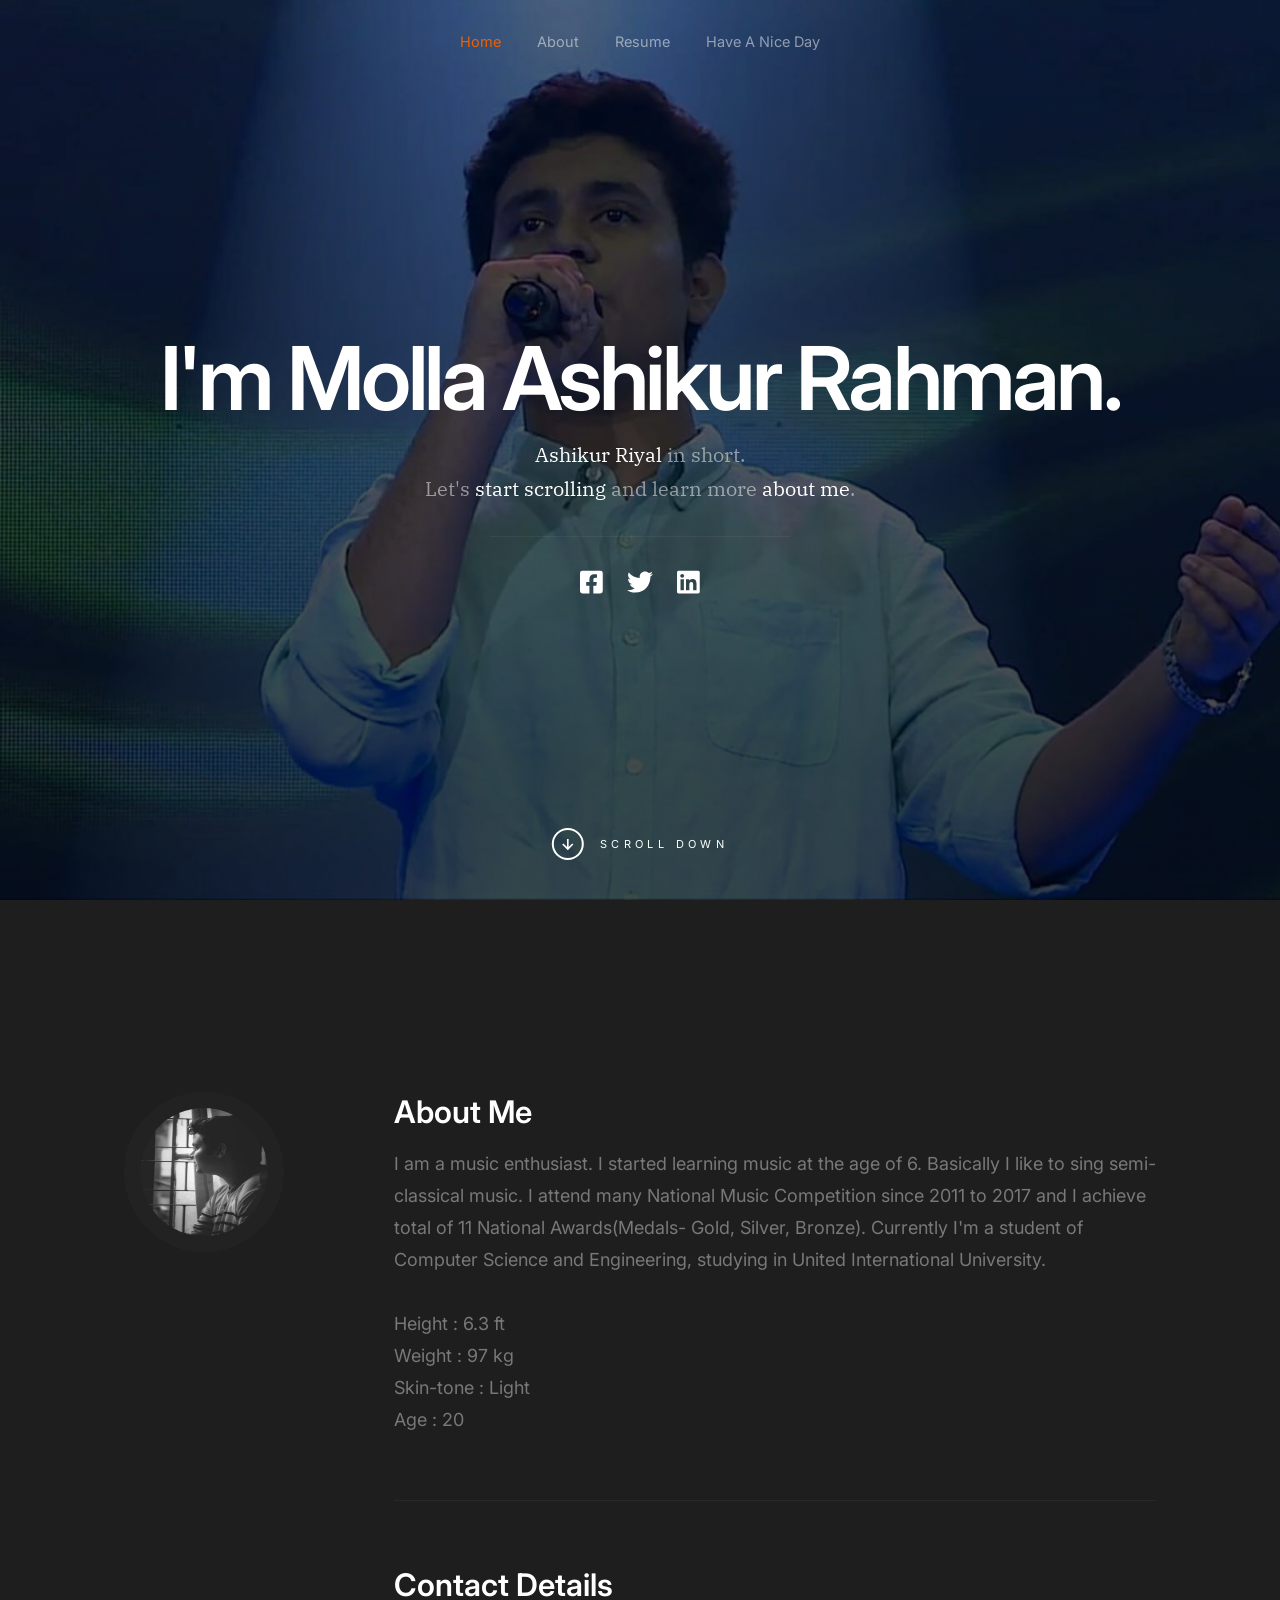
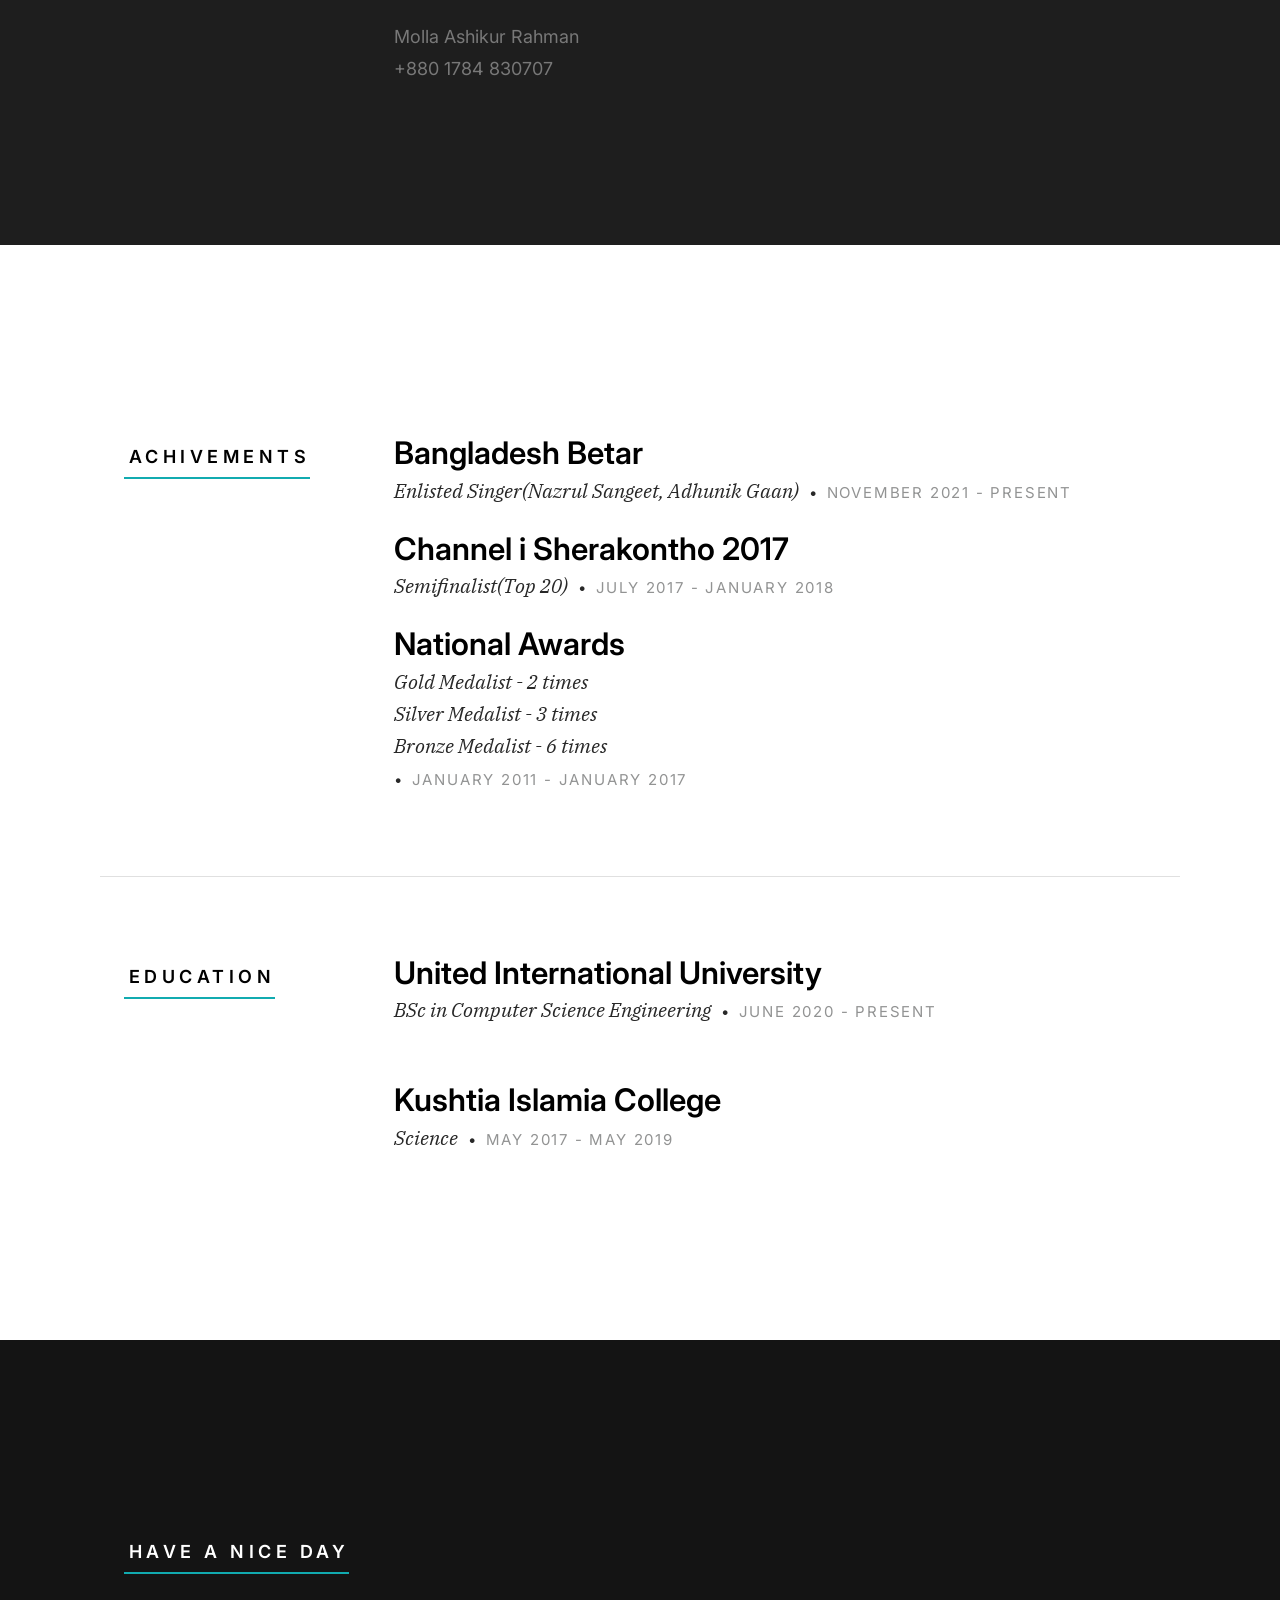
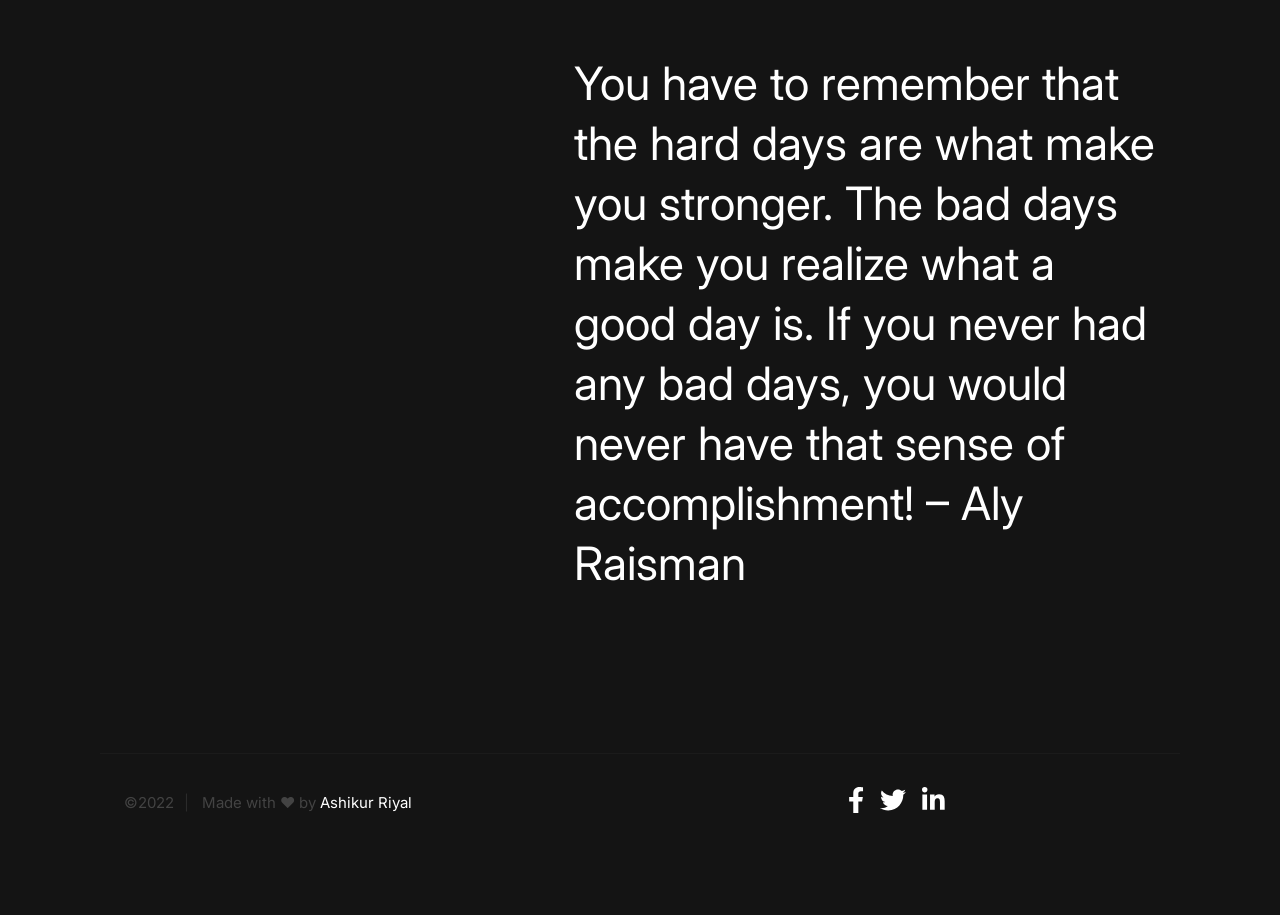
<file: index.html>
<!DOCTYPE html>
<html class="no-js" lang="en">
<head>

    <!--- basic page needs
    ================================================== -->
    <meta charset="utf-8">
    <title>Ashikur Riyal</title>
    <meta name="description" content="">
    <meta name="author" content="">

    <!-- mobile specific metas
    ================================================== -->
    <meta name="viewport" content="width=device-width, initial-scale=1">

    <!-- CSS
    ================================================== -->
    <link rel="stylesheet" href="css/styles.css">
    <link rel="stylesheet" href="css/vendor.css">

    <!-- script
    ================================================== -->
    <script defer src="js/vendor/fontawesome/all.min.js"></script>

    <!-- favicons
    ================================================== -->
    <!-- link rel="apple-touch-icon" sizes="180x180" href="icon.png" -->
    <!-- link rel="icon" type="image/png" sizes="32x32" href="favicon-32x32.png" -->
    <!-- link rel="icon" type="image/png" sizes="16x16" href="favicon-16x16.png" -->
    <link rel="icon" type="image/png" sizes="32x32" href="icon.png">
    <link rel="manifest" href="site.webmanifest">

</head>

<body id="top" class="ss-preload">


    <!-- preloader
    ================================================== -->
    <div id="preloader">
        <div id="loader"></div>
    </div>


    <!-- header
    ================================================== -->
    <header class="s-header">
        <div class="row s-header__nav-wrap">
            <nav class="s-header__nav">
                <ul>
                    <li class="current"><a class="smoothscroll" href="#hero">Home</a></li>
                    <li><a class="smoothscroll" href="#about">About</a></li>
                    <li><a class="smoothscroll" href="#resume">Resume</a></li>
                    <li><a class="smoothscroll" href="#contact">Have A Nice Day</a></li>
                </ul>
            </nav>
        </div> <!-- end row -->
        
        <a class="s-header__menu-toggle" href="#0" title="Menu">
            <span class="s-header__menu-icon"></span>
        </a>
    </header> <!-- end s-header -->


    <!-- hero
    ================================================== -->
    <section id="hero" class="s-hero target-section">

        <div class="s-hero__bg rellax" data-rellax-speed="-7"></div>

        <div class="row s-hero__content">
            <div class="column">

                <div class="s-hero__content-about">

                    <h1>I'm Molla Ashikur Rahman.</h1>

                    <h3>
                    <span>Ashikur Riyal</span> in short. <br>Let's <a class="smoothscroll" href="#about">start scrolling</a>
                    and learn more <a class="smoothscroll" href="#about">about me</a>.
                    </h3>

                    <div class="s-hero__content-social">
                        <a href="https://www.facebook.com/riyal.ashikur" target="_blank"><i class="fab fa-facebook-square" aria-hidden="true"></i></a>
                        <a href="https://twitter.com/RiyalAshikur" target="_blank"><i class="fab fa-twitter" aria-hidden="true"></i></a>
                        <a href="https://www.linkedin.com/in/ashikur-riyal-10a8861a2/" target="_blank"><i class="fab fa-linkedin" aria-hidden="true"></i></a>
                    </div>

                </div> <!-- end s-hero__content-about -->

            </div>
        </div> <!-- s-hero__content -->

        <div class="s-hero__scroll">
            <a href="#about" class="s-hero__scroll-link smoothscroll">
                <span class="scroll-arrow">
                    <svg xmlns="http://www.w3.org/2000/svg" width="24" height="24" viewBox="0 0 24 24" style="fill:rgba(0, 0, 0, 1);transform:;-ms-filter:"><path d="M18.707 12.707L17.293 11.293 13 15.586 13 6 11 6 11 15.586 6.707 11.293 5.293 12.707 12 19.414z"></path></svg>
                </span>
                <span class="scroll-text">Scroll Down</span>
            </a>
        </div> <!-- s-hero__scroll -->

    </section> <!-- end s-hero -->


    <!-- about
    ================================================== -->
    <section id="about" class="s-about target-section">

        <div class="row">
            <div class="column large-3 tab-12">
                <img class="s-about__pic" src="images/avatars/ashikur_riyal.jpg" alt="">
            </div>
            <div class="column large-9 tab-12 s-about__content">
                <h3>About Me</h3>
                <p>
                    I am a music enthusiast. I started learning music at the age of 6. Basically I like to sing semi-classical music. I attend many <span>National Music Competition</span> since 2011 to 2017 and I achieve total of 11 National Awards(Medals- Gold, Silver, Bronze). Currently I'm a student of Computer Science and Engineering, studying in United International University.<br>

                <br>Height      : 6.3 ft
                <br>Weight      : 97 kg
                <br>Skin-tone   : Light
                <br>Age         : 20 
                </p>

                <hr>

                <div class="row s-about__content-bottom">
                    <div class="column w-1000-stack">
                        <h3>Contact Details</h3>
    
                        <p>
                        Molla Ashikur Rahman <br>
                        <!-- 1600 Amphitheatre Parkway <br> -->
                        <!-- Mountain View, CA 94043 US <br> -->
                        <a href="tel:+8801680407201">+880 1784 830707</a> <br>
                        <!-- a href="mailto:#0">sayhello@ceevee.com</a -->
                        </p>
                        
                    </div>
                </div>
            </div>
        </div> <!-- end row -->

    </section> <!-- end s-about -->


    <!-- resume
    ================================================== -->
    <section id="resume" class="s-resume target-section">
        
        <div class="row s-resume__section">
            <div class="column large-3 tab-12">
                <h3 class="section-header-allcaps">Achivements</h3>
            </div>
            <div class="column large-9 tab-12">
                <div class="resume-block">

                    <div class="resume-block__header">
                        <h4 class="h3">Bangladesh Betar</h4>
                        <p class="resume-block__header-meta">
                            <span>Enlisted Singer(Nazrul Sangeet, Adhunik Gaan)</span> 
                            <span class="resume-block__header-date">
                                November 2021 - Present
                            </span>
                        </p>
                    </div>
                    
                    <div class="resume-block__header">
                        <h4 class="h3">Channel i Sherakontho 2017</h4>
                        <p class="resume-block__header-meta">
                            <span>Semifinalist(Top 20)</span> 
                            <span class="resume-block__header-date">
                                July 2017 - January 2018 
                            </span>
                        </p>
                    </div>
                    
                    <div class="resume-block__header">
                        <h4 class="h3">National Awards</h4>
                        <p class="resume-block__header-meta">
                            <span>Gold Medalist - 2 times </span> 
                            <br><span>Silver Medalist - 3 times </span> 
                            <br><span>Bronze Medalist - 6 times </span> 
                            <br><span class="resume-block__header-date">
                                January 2011 - January 2017
                            </span>
                        </p>
                    </div>


                </div> <!-- end resume-block -->

                <!-- div class="resume-block">

                    <div class="resume-block__header">
                        <h4 class="h3">Facebook</h4>
                        <p class="resume-block__header-meta">
                            <span>UI/UX Designer</span> 
                            <span class="resume-block__header-date">
                                August 2016 - July 2019
                            </span>
                        </p>
                    </div>

                    <p>
                    Lorem ipsum dolor sit, amet consectetur adipisicing elit. Inventore 
                    vero quidem nobis maxime dolorem aliquam quisquam eum ipsum amet. Vitae 
                    aut atque fuga dolorem. Vel voluptatibus fugiat nam. Impedit aperiam 
                    nesciunt facilis! Porro architecto dicta inventore tempora ratione quia odio.
                    </p>

                </div> <!-- end resume-block --> 
            </div>
        </div> <!-- s-resume__section -->


        <div class="row s-resume__section">
            <div class="column large-3 tab-12">
                <h3 class="section-header-allcaps">Education</h3>
            </div>
            <div class="column large-9 tab-12">
                <div class="resume-block">

                    <div class="resume-block__header">
                        <h4 class="h3">United International University</h4>
                        <p class="resume-block__header-meta">
                            <span>BSc in Computer Science Engineering</span> 
                            <span class="resume-block__header-date">
                                June 2020 - Present
                            </span>
                        </p>
                    </div>

                    <p>
    
                    </p>

                </div> <!-- end resume-block -->

                <div class="resume-block">

                    <div class="resume-block__header">
                        <h4 class="h3">Kushtia Islamia College</h4>
                        <p class="resume-block__header-meta">
                            <span>Science</span> 
                            <span class="resume-block__header-date">
                                May 2017 - May 2019
                            </span>
                        </p>
                    </div>

                    <p>
                    
                    </p>

                </div> <!-- end resume-block -->
                
                <!-- div class="resume-block">

                    <div class="resume-block__header">
                        <h4 class="h3">Secondary School Certificate (SSC)</h4>
                        <p class="resume-block__header-meta">
                            <span>Science</span> 
                            <span class="resume-block__header-date">
                                January 2010 - 2015
                            </span>
                        </p>
                    </div>

                    <p>
                    
                    </p>

                </div> <!-- end resume-block -->
            </div>
        </div> <!-- s-resume__section -->
        

    </section> <!-- end s-resume -->


    <!-- portfolio
    ================================================== -->

    <!-- CTA
    ================================================== -->
    <!-- section class="s-cta">

        <div class="row">
            <div class="column">
                <h3 class="h2 section-desc">
                    Need a great reliable web hosting?
                </h3>
            </div>
        </div> <!-- end heading-block -->

        <!-- div class="row cta-content">
            <div class="column">
                <!-- p>
                We highly recommend <a href="https://www.dreamhost.com/r.cgi?287326">DreamHost</a>.
                Powerful web and Wordpress hosting. Guaranteed.
                Starting at $2.95 per month.
                </p>

                <!-- a href="https://www.dreamhost.com/r.cgi?287326" class="btn btn--primary h-full-width">Get Started</a -->
            <!-- /div>
        <!-- /div> <!-- end cta-content -->

    <!-- /section> <!-- end s-cta -->


    <!-- testimonials
    ================================================== -->


    <!-- contact
    ================================================== -->
    <section id="contact" class="s-contact target-section">

        <div class="row s-contact__header">
            <div class="column large-12">
                <h3 class="section-header-allcaps">Have A Nice Day</h3>
            </div>
        </div>

        <div class="row s-contact__content">

            <div class="column large-7 medium-12">

                <h4 class="huge-text">
                You have to remember that the hard days are what make you stronger. The bad days make you realize what a good day is. If you never had any bad days, you would never have that sense of accomplishment! – Aly Raisman
                </h4>

            </div>
        </div>

            <!-- div class="column large-4 medium-12">

                <!-- div class="row contact-infos">
                    <div class="column large-12 medium-6 tab-12">
                        <div class="contact-block">
                            <h5 class="contact-block__header">
                                Email
                            </h5>
                            <p class="contact-block__content">
                                <a class="mailtoui" href="mailto:sayhello@ceevee.com">sayhello@ceevee.com</a>
                            </p>
                        </div> <!-- end contact-block -->
                    <!-- /div>
                    <div class="column large-12 medium-6 tab-12">
                        <div class="contact-block">
                            <h5 class="contact-block__header">
                                Phone
                            </h5>
                            <p class="contact-block__content">
                                <a href="tel:+1975432345">+197 543 2345</a>
                            </p>
                        </div> <!-- end contact-block -->
                    <!-- /div>

                    <div class="column large-12">
                        <a href="mailto:sayhello@ceevee.com" class="mailtoui btn btn--primary h-full-width">Let's Talk</a>
                    </div>
                </div> <!-- end contact-infos -->

        <!-- /div> <!-- s-contact__content -->

    </section> <!-- end s-contact -->
    

    <!-- footer
    ================================================== -->
    <footer class="s-footer">
        <div class="row">
            <div class="column large-4 medium-6 w-1000-stack s-footer__social-block">
                <ul class="s-footer__social">
                    <li><a href="https://www.facebook.com/riyal.ashikur" target="_blank"><i class="fab fa-facebook-f" aria-hidden="true"></i></a></li>
                    <li><a href="https://twitter.com/RiyalAshikur" target="_blank"><i class="fab fa-twitter" aria-hidden="true"></i></a></li>
                    <li><a href="https://www.linkedin.com/in/ashikur-riyal-10a8861a2/" target="_blank"><i class="fab fa-linkedin-in" aria-hidden="true"></i></a></li>
                </ul>
            </div>

            <div class="column large-7 medium-6 w-1000-stack ss-copyright">
                <span>©2022</span> 
                <span>Made with ❤ by <a href="https://github.com/ashikurriyal" target="_blank"> Ashikur Riyal</a></span>
            </div>
        </div>

        <div class="ss-go-top">
            <a class="smoothscroll" title="Back to Top" href="#top">
                <svg xmlns="http://www.w3.org/2000/svg" viewBox="0 0 24 24"><path d="M6 4h12v2H6zm5 10v6h2v-6h5l-6-6-6 6z"/></svg>
             </a>
        </div> <!-- end ss-go-top -->
    </footer>


    <!-- Java Script
    ================================================== -->
    <script src="js/plugins.js"></script>
    <script src="js/main.js"></script>

</body>

</html>
</file>
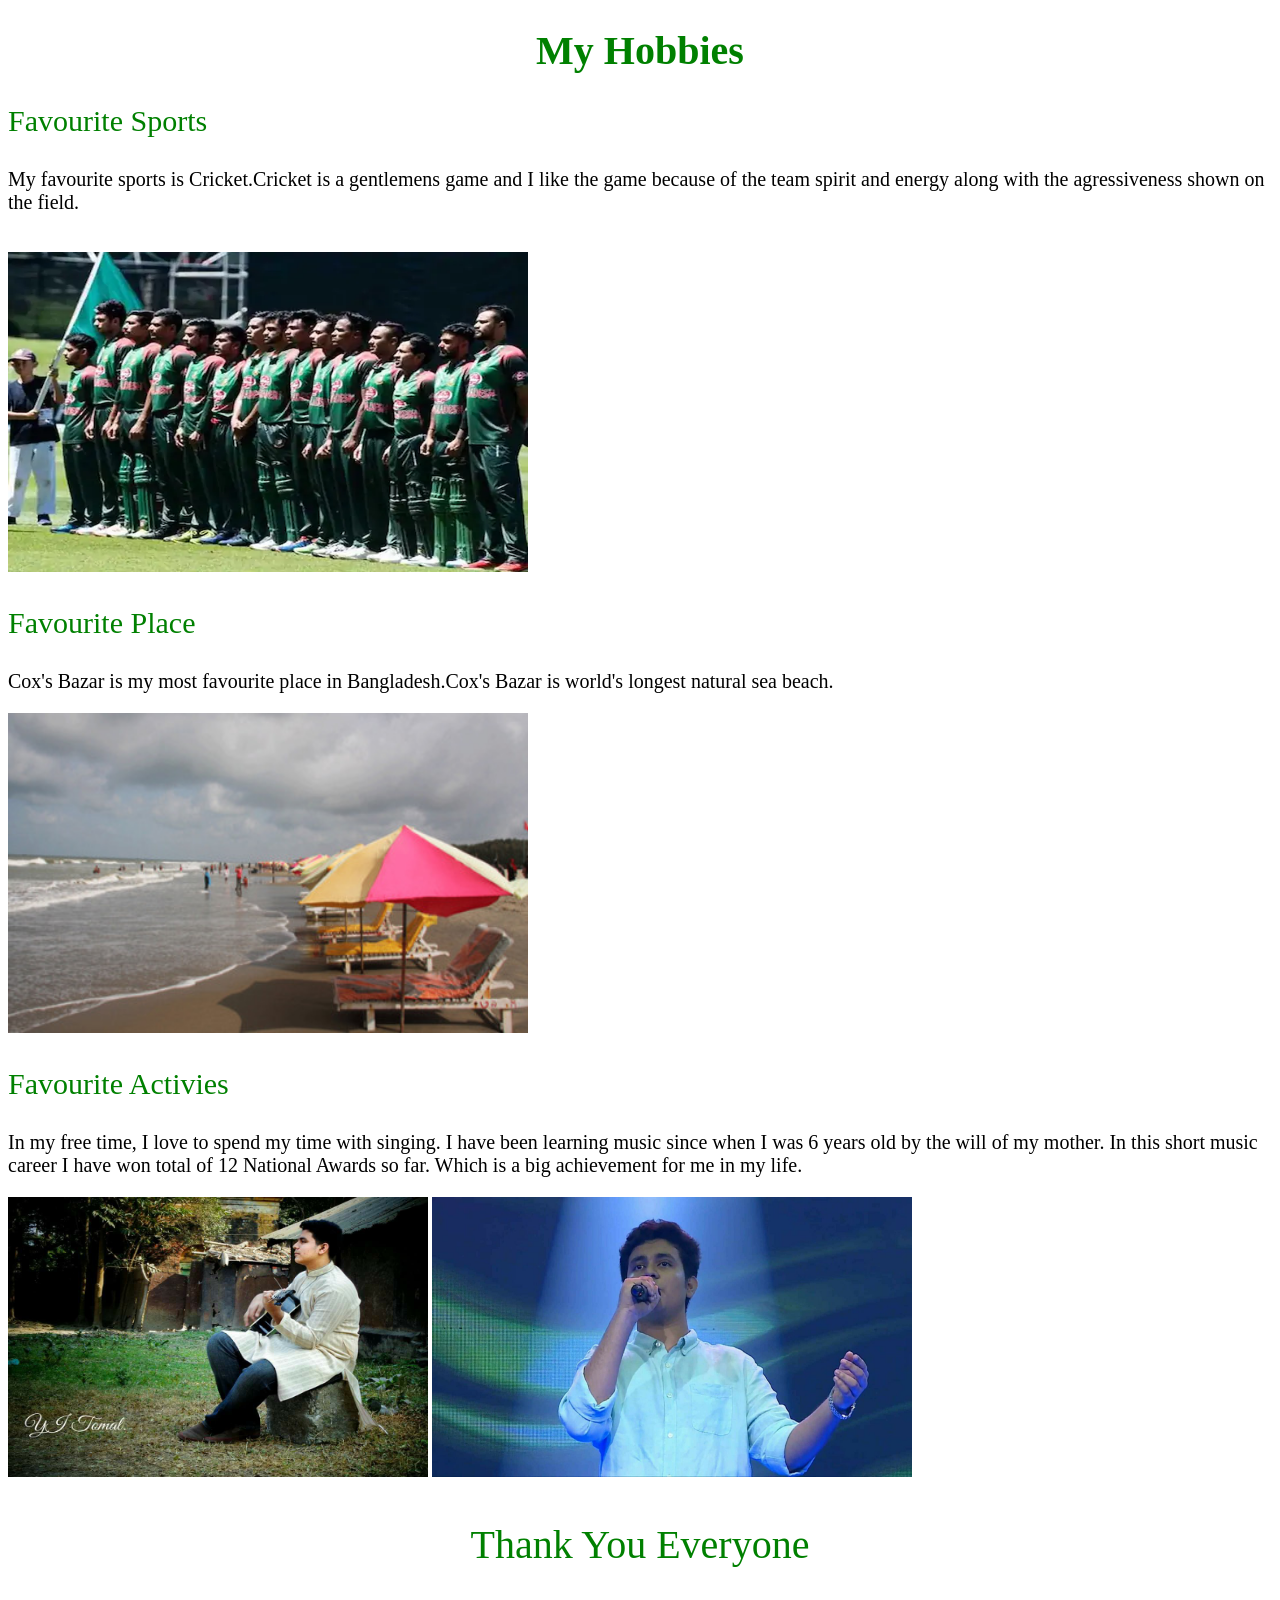
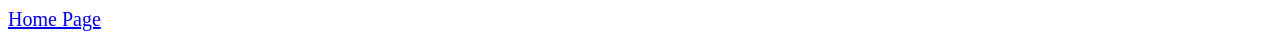
<file: page2.html>
<!DOCTYPE html>
<html>
<head>
<title>Ashikur Riyal</title>
<link rel="icon" href="icon.png" sizes="30*30">
</head>
<body>

	<h1 style="color: Green; font-size: 40px; text-align: center;">My Hobbies</h1>
	<p></p>

	<p style="color: Green; font-size: 30px;">Favourite Sports</p> 
	<p style="font-size: 20px;">My favourite sports is Cricket.Cricket is a gentlemens game and I like the game because of the team spirit and energy along with the agressiveness shown on the field.</p><br>
	<img src="bd.jpg" width="520" height="320"></img>

	<p style="color: Green; font-size: 30px;">Favourite Place</p>
	<p style="font-size: 20px;">Cox's Bazar is my most favourite place in Bangladesh.Cox's Bazar is world's longest natural sea beach.</p>
	<img src="coxs-bazar.jpg" width="520" height="320"></img>

	<p style="color: Green; font-size: 30px;">Favourite Activies</p>
	<p style="font-size: 20px;">In my free time, I love to spend my time with singing. I have been learning music since when I was 6 years old by the will of my mother. In this short music career I have won total of 12 National Awards so far. Which is a big achievement for me in my life.</p>
	<img src="riyal1.jpg" width="420" height="280"></img>
	<img src="riyal2.jpg" width="480" height="280"></img>

	<p style="color: Green; font-size: 40px; text-align: center;"> Thank You Everyone</p> 
	<p style="color: Green; font-size: 20px;"><a href="index.html">Home Page</a></p>

</body>
</html>
</file>
<file: css/styles.css>
/* =================================================================== 
 * Ceevee Main Stylesheet
 * Template Ver. 2.0.0
 * 01-03-2021
 * ------------------------------------------------------------------
 *
 * TOC:
 * # settings and variables
 *      ## fonts
 *      ## colors
 *      ## vertical spacing and typescale
 *      ## grid variables
 * # normalize
 * # basic/base setup styles
 *      ## media
 *      ## typography resets
 *      ## links
 *      ## inputs
 * # Grid v3.0.0
 *      ## medium screen devices
 *      ## tablets
 *      ## mobile devices
 *      ## small mobile devices <= 400px
 * # block grids
 *      ## block grids - medium screen devices
 *      ## block grids - tablets
 *      ## block grids - mobile devices
 *      ## block grids - small mobile devices <= 400px
 * # MISC 
 * # custom grid, block grid STACK breakpoints
 * # base style overrides 
 *      ## links
 * # typography & general theme styles
 *      ## Lists
 *      ## responsive video container
 *      ## floated image
 *      ## tables
 *      ## spacing
 * # preloader
 *      ## page loaded
 * # forms 
 *      ## Style Placeholder Text
 * # buttons 
 * # additional components
 *      ## skillbars
 *      ## alert box
 *      ## pagination 
 * # common and reusable styles
 *      ## animation stuff 
 *      ## MailtoUI style overrides
 * # site header
 *      ## header nav
 *      ## mobile menu toggle 
 * # hero
 *      ## hero content
 *      ## hero social
 *      ## hero scrolldown
 *      ## animate intro content
 * # resume 
 *      ## resume block
 * # portfolio
 *      ## portfolio list
 *      ## modal popup
 * # CTA
 * # testimonials
 *      ## swiper style overrides
 *      ## testimonial slider 
 * # contact
 *      ## contact block
 * # footer
 *      ## footer social
 *      ## copyright
 *      ## go top
 *
 * ------------------------------------------------------------------ */


/* ===================================================================
 * # settings and variables
 *
 * ------------------------------------------------------------------- */

/* ------------------------------------------------------------------- 
 * ## fonts
 * ------------------------------------------------------------------- */
@import url("https://fonts.googleapis.com/css2?family=IBM+Plex+Serif:ital,wght@0,300;0,400;0,500;0,600;0,700;1,200;1,300;1,400;1,500;1,600&family=Inter:wght@300;400;500;600;700&display=swap");
:root {
    --font-1: "Inter", sans-serif;
    --font-2: "IBM Plex Serif", serif;
    /* monospace
     */
    --font-mono: Consolas, "Andale Mono", Courier, "Courier New", monospace;
}

/* ------------------------------------------------------------------- 
 * ## colors
 * ------------------------------------------------------------------- */
:root {
    /* color-1(#11ABB0)
     * color-2(#F06000)
     */
    --color-1: hsla(182, 82%, 38%, 1);
    --color-2: hsla(24, 100%, 47%, 1);

    /* theme color variations
     */
    --color-1-lighter: hsla(182, 82%, 58%, 1);
    --color-1-light  : hsla(182, 82%, 48%, 1);
    --color-1-dark   : hsla(182, 82%, 28%, 1);
    --color-1-darker : hsla(182, 82%, 18%, 1);
    --color-2-lighter: hsla(24, 100%, 67%, 1);
    --color-2-light  : hsla(24, 100%, 57%, 1);
    --color-2-dark   : hsla(24, 100%, 37%, 1);
    --color-2-darker : hsla(24, 100%, 27%, 1);

    /* feedback colors
     * color-error(#ffd1d2), color-success(#c8e675), 
     * color-info(#d7ecfb), color-notice(#fff099)
     */
    --color-error          : hsla(359, 100%, 91%, 1);
    --color-success        : hsla(76, 69%, 68%, 1);
    --color-info           : hsla(205, 82%, 91%, 1);
    --color-notice         : hsla(51, 100%, 80%, 1);
    --color-error-content  : hsla(359, 50%, 50%, 1);
    --color-success-content: hsla(76, 29%, 28%, 1);
    --color-info-content   : hsla(205, 32%, 31%, 1);
    --color-notice-content : hsla(51, 30%, 30%, 1);

    /* shades 
     * generated using 
     * Tint & Shade Generator 
     * (https://maketintsandshades.com/)
     */
    --color-black  : #000000;
    --color-gray-19: #0a0a0a;
    --color-gray-18: #141414;
    --color-gray-17: #1e1e1e;
    --color-gray-16: #282828;
    --color-gray-15: #323333;
    --color-gray-14: #3b3d3d;
    --color-gray-13: #454747;
    --color-gray-12: #4f5151;
    --color-gray-11: #595b5b;
    --color-gray-10: #636565;
    --color-gray-9 : #737474;
    --color-gray-8 : #828484;
    --color-gray-7 : #929393;
    --color-gray-6 : #a1a3a3;
    --color-gray-5 : #b1b2b2;
    --color-gray-4 : #c1c1c1;
    --color-gray-3 : #d0d1d1;
    --color-gray-2 : #e0e0e0;
    --color-gray-1 : #eff0f0;
    --color-white  : #ffffff;

    /* text
     */
    --color-text       : var(--color-gray-16);
    --color-text-dark  : var(--color-black);
    --color-text-light : var(--color-gray-7);
    --color-placeholder: var(--color-gray-7);

    /* buttons
     */
    --color-btn                   : var(--color-gray-3);
    --color-btn-text              : var(--color-black);
    --color-btn-hover             : var(--color-black);
    --color-btn-hover-text        : var(--color-white);
    --color-btn-primary           : var(--color-1);
    --color-btn-primary-text      : var(--color-white);
    --color-btn-primary-hover     : var(--color-2);
    --color-btn-primary-hover-text: var(--color-white);
    --color-btn-stroke            : var(--color-black);
    --color-btn-stroke-text       : var(--color-black);
    --color-btn-stroke-hover      : var(--color-black);
    --color-btn-stroke-hover-text : var(--color-white);

    /* others
     */
    --color-bg     : var(--color-gray-18);
    --color-border : var(--color-gray-2);
    --border-radius: 5px;
}

/* ------------------------------------------------------------------- 
 * ## vertical spacing and typescale
 * ------------------------------------------------------------------- */
:root {

    /* spacing
     * base font size: 18px 
     * vertical space unit : 32px
     */
    --base-size: 62.5%;
    --base-font-size: 1.8rem;
    --space: 3.2rem;

    /* vertical spacing 
     */
    --vspace-0_125: calc(0.125 * var(--space));
    --vspace-0_25 : calc(0.25 * var(--space));
    --vspace-0_5  : calc(0.5 * var(--space));
    --vspace-0_75 : calc(0.75 * var(--space));
    --vspace-0_875: calc(0.875 * var(--space));
    --vspace-1    : calc(var(--space));
    --vspace-1_25 : calc(1.25 * var(--space));
    --vspace-1_5  : calc(1.5 * var(--space));
    --vspace-1_75 : calc(1.75 * var(--space));
    --vspace-2    : calc(2 * var(--space));
    --vspace-2_5  : calc(2.5 * var(--space));
    --vspace-3    : calc(3 * var(--space));
    --vspace-3_5  : calc(3.5 * var(--space));
    --vspace-4    : calc(4 * var(--space));
    --vspace-4_5  : calc(4.5 * var(--space));
    --vspace-5    : calc(5 * var(--space));

    /* type scale
     * ratio 1:2 | base: 18px
     * -------------------------------------------------------
     *
     * --text-display-3 = (77.40px)
     * --text-display-2 = (64.50px)
     * --text-display-1 = (53.75px)
     * --text-xxxl      = (44.79px)
     * --text-xxl       = (37.32px)
     * --text-xl        = (31.10px)
     * --text-lg        = (25.92px)
     * --text-md        = (21.60px)
     * --text-size      = (18.00px) BASE
     * --text-sm        = (15.00px)
     * --text-xs        = (12.50px)
     *
     * -------------------------------------------------------
     */
    --text-scale-ratio: 1.2;
    --text-size       : var(--base-font-size);
    --text-xs         : calc((var(--text-size) / var(--text-scale-ratio)) / var(--text-scale-ratio));
    --text-sm         : calc(var(--text-xs) * var(--text-scale-ratio));
    --text-md         : calc(var(--text-sm) * var(--text-scale-ratio) * var(--text-scale-ratio));
    --text-lg         : calc(var(--text-md) * var(--text-scale-ratio));
    --text-xl         : calc(var(--text-lg) * var(--text-scale-ratio));
    --text-xxl        : calc(var(--text-xl) * var(--text-scale-ratio));
    --text-xxxl       : calc(var(--text-xxl) * var(--text-scale-ratio));
    --text-display-1  : calc(var(--text-xxxl) * var(--text-scale-ratio));
    --text-display-2  : calc(var(--text-display-1) * var(--text-scale-ratio));
    --text-display-3  : calc(var(--text-display-2) * var(--text-scale-ratio));

    /* default button height
     */
    --vspace-btn: var(--vspace-2);
}

/* on mobile devices below 600px
 */
@media screen and (max-width: 600px) {
    :root {
        --base-font-size: 1.6rem;
        --space: 2.8rem;
    }
}

/* ------------------------------------------------------------------- 
 * ## grid variables
 * ------------------------------------------------------------------- */
:root {

    /* widths for rows and containers
     */
    --width-full    : 100%;
    --width-max     : 1080px;
    --width-wide    : 1400px;
    --width-wider   : 1600px;
    --width-widest  : 1800px;
    --width-narrow  : 800px;
    --width-narrower: 600px;
    --width-grid-max: var(--width-max);

    /* gutters
     */
    --gutter-lg : 2.4rem;
    --gutter-md : 2rem;
    --gutter-mob: 1rem;
}


/* ==========================================================================
 * # normalize
 * normalize.css v8.0.1 | MIT License |
 * github.com/necolas/normalize.css
 *
 * -------------------------------------------------------------------------- */

/* ------------------------------------------------------------------- 
 * ## document
 * ------------------------------------------------------------------- */

/* 1. Correct the line height in all browsers.
 * 2. Prevent adjustments of font size after orientation changes in iOS.*/

html {
    line-height: 1.15;
    /* 1 */
    -webkit-text-size-adjust: 100%;
    /* 2 */
}

/* ------------------------------------------------------------------- 
 * ## sections
 * ------------------------------------------------------------------- */

/* Remove the margin in all browsers. */

body {
    margin: 0;
}

/* Render the `main` element consistently in IE. */

main {
    display: block;
}

/* Correct the font size and margin on `h1` elements within `section` and
 * `article` contexts in Chrome, Firefox, and Safari. */

h1 {
    font-size: 2em;
    margin: 0.67em 0;
}

/* ------------------------------------------------------------------- 
 * ## grouping
 * ------------------------------------------------------------------- */

/* 1. Add the correct box sizing in Firefox.
 * 2. Show the overflow in Edge and IE. */

hr {
    -webkit-box-sizing: content-box;
    box-sizing: content-box;
    /* 1 */
    height: 0;
    /* 1 */
    overflow: visible;
    /* 2 */
}

/* 1. Correct the inheritance and scaling of font size in all browsers.
 * 2. Correct the odd `em` font sizing in all browsers. */

pre {
    font-family: monospace, monospace;
    /* 1 */
    font-size: 1em;
    /* 2 */
}

/* ------------------------------------------------------------------- 
 * ## text-level semantics
 * ------------------------------------------------------------------- */

/* Remove the gray background on active links in IE 10. */

a {
    background-color: transparent;
}

/* 1. Remove the bottom border in Chrome 57-
 * 2. Add the correct text decoration in Chrome, Edge, IE, Opera, and Safari. */

abbr[title] {
    border-bottom: none;
    /* 1 */
    text-decoration: underline;
    /* 2 */
    -webkit-text-decoration: underline dotted;
    text-decoration: underline dotted;
    /* 2 */
}

/* Add the correct font weight in Chrome, Edge, and Safari. */

b, strong {
    font-weight: bolder;
}

/* 1. Correct the inheritance and scaling of font size in all browsers.
 * 2. Correct the odd `em` font sizing in all browsers. */

code, kbd, samp {
    font-family: monospace, monospace;
    /* 1 */
    font-size: 1em;
    /* 2 */
}

/* Add the correct font size in all browsers. */

small {
    font-size: 80%;
}

/* Prevent `sub` and `sup` elements from affecting the line height in
 * all browsers. */

sub, sup {
    font-size: 75%;
    line-height: 0;
    position: relative;
    vertical-align: baseline;
}

sub {
    bottom: -0.25em;
}

sup {
    top: -0.5em;
}

/* ------------------------------------------------------------------- 
 * ## embedded content
 * ------------------------------------------------------------------- */

/* Remove the border on images inside links in IE 10. */

img {
    border-style: none;
}

/* ------------------------------------------------------------------- 
 * ## forms
 * ------------------------------------------------------------------- */

/* 1. Change the font styles in all browsers.
 * 2. Remove the margin in Firefox and Safari. */

button, input, optgroup, select, textarea {
    font-family: inherit;
    /* 1 */
    font-size: 100%;
    /* 1 */
    line-height: 1.15;
    /* 1 */
    margin: 0;
    /* 2 */
}

/* Show the overflow in IE.
 * 1. Show the overflow in Edge. */

button, input {
    /* 1 */
    overflow: visible;
}

/* Remove the inheritance of text transform in Edge, Firefox, and IE.
 * 1. Remove the inheritance of text transform in Firefox. */

button, select {
    /* 1 */
    text-transform: none;
}

/* Correct the inability to style clickable types in iOS and Safari. */

button, [type="button"], [type="reset"], [type="submit"] {
    -webkit-appearance: button;
}

/* Remove the inner border and padding in Firefox. */

button::-moz-focus-inner, [type="button"]::-moz-focus-inner, [type="reset"]::-moz-focus-inner, [type="submit"]::-moz-focus-inner {
    border-style: none;
    padding: 0;
}

/* Restore the focus styles unset by the previous rule. */

button:-moz-focusring, [type="button"]:-moz-focusring, [type="reset"]:-moz-focusring, [type="submit"]:-moz-focusring {
    outline: 1px dotted ButtonText;
}

/* Correct the padding in Firefox. */

fieldset {
    padding: 0.35em 0.75em 0.625em;
}

/* 1. Correct the text wrapping in Edge and IE.
 * 2. Correct the color inheritance from `fieldset` elements in IE.
 * 3. Remove the padding so developers are not caught out when they zero out
 *    `fieldset` elements in all browsers. */

legend {
    -webkit-box-sizing: border-box;
    box-sizing: border-box;
    /* 1 */
    color: inherit;
    /* 2 */
    display: table;
    /* 1 */
    max-width: 100%;
    /* 1 */
    padding: 0;
    /* 3 */
    white-space: normal;
    /* 1 */
}

/* Add the correct vertical alignment in Chrome, Firefox, and Opera. */

progress {
    vertical-align: baseline;
}

/* Remove the default vertical scrollbar in IE 10+. */

textarea {
    overflow: auto;
}

/* 1. Add the correct box sizing in IE 10.
 * 2. Remove the padding in IE 10. */

[type="checkbox"], [type="radio"] {
    -webkit-box-sizing: border-box;
    box-sizing: border-box;
    /* 1 */
    padding: 0;
    /* 2 */
}

/* Correct the cursor style of increment and decrement buttons in Chrome. */

[type="number"]::-webkit-inner-spin-button, [type="number"]::-webkit-outer-spin-button {
    height: auto;
}

/* 1. Correct the odd appearance in Chrome and Safari.
 * 2. Correct the outline style in Safari. */

[type="search"] {
    -webkit-appearance: textfield;
    /* 1 */
    outline-offset: -2px;
    /* 2 */
}

/* Remove the inner padding in Chrome and Safari on macOS. */

[type="search"]::-webkit-search-decoration {
    -webkit-appearance: none;
}

/* 1. Correct the inability to style clickable types in iOS and Safari.
 * 2. Change font properties to `inherit` in Safari. */

::-webkit-file-upload-button {
    -webkit-appearance: button;
    /* 1 */
    font: inherit;
    /* 2 */
}

/* ------------------------------------------------------------------- 
 * ## interactive
 * ------------------------------------------------------------------- */

/* Add the correct display in Edge, IE 10+, and Firefox. */

details {
    display: block;
}

/* Add the correct display in all browsers. */

summary {
    display: list-item;
}

/* ------------------------------------------------------------------- 
 * ## misc
 * ------------------------------------------------------------------- */

/* Add the correct display in IE 10+. */

template {
    display: none;
}

/* Add the correct display in IE 10. */

[hidden] {
    display: none;
}


/* ===================================================================
 * # basic/base setup styles
 *
 * ------------------------------------------------------------------- */
html {
    font-size: 62.5%;
    -webkit-box-sizing: border-box;
    box-sizing: border-box;
}

*, *::before, *::after {
    -webkit-box-sizing: inherit;
    box-sizing: inherit;
}

body {
    font-weight: normal;
    line-height: 1;
    word-wrap: break-word;
    -moz-font-smoothing: grayscale;
    -moz-osx-font-smoothing: grayscale;
    -webkit-font-smoothing: antialiased;
    -webkit-overflow-scrolling: touch;
    -webkit-text-size-adjust: none;
}

/* ------------------------------------------------------------------- 
 * ## media
 * ------------------------------------------------------------------- */
svg, img, video embed, iframe, object {
    max-width: 100%;
    height: auto;
}

/* ------------------------------------------------------------------- 
 * ## typography resets
 * ------------------------------------------------------------------- */
div, dl, dt, dd, ul, ol, li, h1, h2, h3, h4, h5, h6, pre, form, p, blockquote, th, td {
    margin: 0;
    padding: 0;
}

p {
    font-size: inherit;
    text-rendering: optimizeLegibility;
}

em, i {
    font-style: italic;
    line-height: inherit;
}

strong, b {
    font-weight: bold;
    line-height: inherit;
}

small {
    font-size: 60%;
    line-height: inherit;
}

ol, ul {
    list-style: none;
}

li {
    display: block;
}

/* ------------------------------------------------------------------- 
 * ## links
 * ------------------------------------------------------------------- */
a {
    text-decoration: none;
    line-height: inherit;
}

a img {
    border: none;
}

/* ------------------------------------------------------------------- 
 * ## inputs
 * ------------------------------------------------------------------- */
fieldset {
    margin: 0;
    padding: 0;
}

input[type="email"], 
input[type="number"], 
input[type="search"], 
input[type="text"], 
input[type="tel"], 
input[type="url"], 
input[type="password"], textarea {
    -webkit-appearance: none;
    -moz-appearance: none;
    appearance: none;
}


/* ===================================================================
 * # Grid v3.0.0
 *
 *   -----------------------------------------------------------------
 * - Grid breakpoints are based on MAXIMUM WIDTH media queries, 
 *   meaning they apply to that one breakpoint and ALL THOSE BELOW IT.
 * - Grid columns without a specified width will automatically layout 
 *   as equal width columns.
 * ------------------------------------------------------------------- */

/* rows
 * ------------------------------------- */
.row {
    width: 92%;
    max-width: var(--width-grid-max);
    margin: 0 auto;
    display: -ms-flexbox;
    display: -webkit-box;
    display: flex;
    -ms-flex-flow: row wrap;
    -webkit-box-orient: horizontal;
    -webkit-box-direction: normal;
    flex-flow: row wrap;
}

.row .row {
    width: auto;
    max-width: none;
    margin-left: calc(var(--gutter-lg) * -1);
    margin-right: calc(var(--gutter-lg) * -1);
}

/* columns
 * -------------------------------------- */
.column {
    -ms-flex: 1 1 0%;
    -webkit-box-flex: 1;
    flex: 1 1 0%;
    padding: 0 var(--gutter-lg);
}

.collapse>.column, .column.collapse {
    padding: 0;
}

/* flex row containers utility classes
 */
.row.row-wrap {
    -ms-flex-wrap: wrap;
    flex-wrap: wrap;
}

.row.row-nowrap {
    -ms-flex-wrap: none;
    flex-wrap: nowrap;
}

.row.row-y-top {
    -ms-flex-align: start;
    -webkit-box-align: start;
    align-items: flex-start;
}

.row.row-y-bottom {
    -ms-flex-align: end;
    -webkit-box-align: end;
    align-items: flex-end;
}

.row.row-y-center {
    -ms-flex-align: center;
    -webkit-box-align: center;
    align-items: center;
}

.row.row-stretch {
    -ms-flex-align: stretch;
    -webkit-box-align: stretch;
    align-items: stretch;
}

.row.row-baseline {
    -ms-flex-align: baseline;
    -webkit-box-align: baseline;
    align-items: baseline;
}

.row.row-x-left {
    -ms-flex-pack: start;
    -webkit-box-pack: start;
    justify-content: flex-start;
}

.row.row-x-right {
    -ms-flex-pack: end;
    -webkit-box-pack: end;
    justify-content: flex-end;
}

.row.row-x-center {
    -ms-flex-pack: center;
    -webkit-box-pack: center;
    justify-content: center;
}

/* flex item utility alignment classes
 */
.align-center {
    margin: auto;
    -webkit-align-self: center;
    -ms-flex-item-align: center;
    -ms-grid-row-align: center;
    align-self: center;
}

.align-left {
    margin-right: auto;
    -webkit-align-self: center;
    -ms-flex-item-align: center;
    -ms-grid-row-align: center;
    align-self: center;
}

.align-right {
    margin-left: auto;
    -webkit-align-self: center;
    -ms-flex-item-align: center;
    -ms-grid-row-align: center;
    align-self: center;
}

.align-x-center {
    margin-right: auto;
    margin-left: auto;
}

.align-x-left {
    margin-right: auto;
}

.align-x-right {
    margin-left: auto;
}

.align-y-center {
    -webkit-align-self: center;
    -ms-flex-item-align: center;
    -ms-grid-row-align: center;
    align-self: center;
}

.align-y-top {
    -webkit-align-self: flex-start;
    -ms-flex-item-align: start;
    align-self: flex-start;
}

.align-y-bottom {
    -webkit-align-self: flex-end;
    -ms-flex-item-align: end;
    align-self: flex-end;
}

/* large screen column widths 
 */
.large-1 {
    -ms-flex: 0 0 8.33333%;
    -webkit-box-flex: 0;
    flex: 0 0 8.33333%;
    max-width: 8.33333%;
}

.large-2 {
    -ms-flex: 0 0 16.66667%;
    -webkit-box-flex: 0;
    flex: 0 0 16.66667%;
    max-width: 16.66667%;
}

.large-3 {
    -ms-flex: 0 0 25%;
    -webkit-box-flex: 0;
    flex: 0 0 25%;
    max-width: 25%;
}

.large-4 {
    -ms-flex: 0 0 33.33333%;
    -webkit-box-flex: 0;
    flex: 0 0 33.33333%;
    max-width: 33.33333%;
}

.large-5 {
    -ms-flex: 0 0 41.66667%;
    -webkit-box-flex: 0;
    flex: 0 0 41.66667%;
    max-width: 41.66667%;
}

.large-6 {
    -ms-flex: 0 0 50%;
    -webkit-box-flex: 0;
    flex: 0 0 50%;
    max-width: 50%;
}

.large-7 {
    -ms-flex: 0 0 58.33333%;
    -webkit-box-flex: 0;
    flex: 0 0 58.33333%;
    max-width: 58.33333%;
}

.large-8 {
    -ms-flex: 0 0 66.66667%;
    -webkit-box-flex: 0;
    flex: 0 0 66.66667%;
    max-width: 66.66667%;
}

.large-9 {
    -ms-flex: 0 0 75%;
    -webkit-box-flex: 0;
    flex: 0 0 75%;
    max-width: 75%;
}

.large-10 {
    -ms-flex: 0 0 83.33333%;
    -webkit-box-flex: 0;
    flex: 0 0 83.33333%;
    max-width: 83.33333%;
}

.large-11 {
    -ms-flex: 0 0 91.66667%;
    -webkit-box-flex: 0;
    flex: 0 0 91.66667%;
    max-width: 91.66667%;
}

.large-12 {
    -ms-flex: 0 0 100%;
    -webkit-box-flex: 0;
    flex: 0 0 100%;
    max-width: 100%;
}

/* ------------------------------------------------------------------- 
 * ## medium screen devices
 * ------------------------------------------------------------------- */
@media screen and (max-width: 1200px) {
    .row .row {
        margin-left: calc(var(--gutter-md) * -1);
        margin-right: calc(var(--gutter-md) * -1);
    }
    .column {
        padding: 0 var(--gutter-md);
    }
    .medium-1 {
        -ms-flex: 0 0 8.33333%;
        -webkit-box-flex: 0;
        flex: 0 0 8.33333%;
        max-width: 8.33333%;
    }
    .medium-2 {
        -ms-flex: 0 0 16.66667%;
        -webkit-box-flex: 0;
        flex: 0 0 16.66667%;
        max-width: 16.66667%;
    }
    .medium-3 {
        -ms-flex: 0 0 25%;
        -webkit-box-flex: 0;
        flex: 0 0 25%;
        max-width: 25%;
    }
    .medium-4 {
        -ms-flex: 0 0 33.33333%;
        -webkit-box-flex: 0;
        flex: 0 0 33.33333%;
        max-width: 33.33333%;
    }
    .medium-5 {
        -ms-flex: 0 0 41.66667%;
        -webkit-box-flex: 0;
        flex: 0 0 41.66667%;
        max-width: 41.66667%;
    }
    .medium-6 {
        -ms-flex: 0 0 50%;
        -webkit-box-flex: 0;
        flex: 0 0 50%;
        max-width: 50%;
    }
    .medium-7 {
        -ms-flex: 0 0 58.33333%;
        -webkit-box-flex: 0;
        flex: 0 0 58.33333%;
        max-width: 58.33333%;
    }
    .medium-8 {
        -ms-flex: 0 0 66.66667%;
        -webkit-box-flex: 0;
        flex: 0 0 66.66667%;
        max-width: 66.66667%;
    }
    .medium-9 {
        -ms-flex: 0 0 75%;
        -webkit-box-flex: 0;
        flex: 0 0 75%;
        max-width: 75%;
    }
    .medium-10 {
        -ms-flex: 0 0 83.33333%;
        -webkit-box-flex: 0;
        flex: 0 0 83.33333%;
        max-width: 83.33333%;
    }
    .medium-11 {
        -ms-flex: 0 0 91.66667%;
        -webkit-box-flex: 0;
        flex: 0 0 91.66667%;
        max-width: 91.66667%;
    }
    .medium-12 {
        -ms-flex: 0 0 100%;
        -webkit-box-flex: 0;
        flex: 0 0 100%;
        max-width: 100%;
    }
}

/* ------------------------------------------------------------------- 
 * ## tablets
 * ------------------------------------------------------------------- */
@media screen and (max-width: 800px) {
    .row {
        width: 90%;
    }
    .tab-1 {
        -ms-flex: 0 0 8.33333%;
        -webkit-box-flex: 0;
        flex: 0 0 8.33333%;
        max-width: 8.33333%;
    }
    .tab-2 {
        -ms-flex: 0 0 16.66667%;
        -webkit-box-flex: 0;
        flex: 0 0 16.66667%;
        max-width: 16.66667%;
    }
    .tab-3 {
        -ms-flex: 0 0 25%;
        -webkit-box-flex: 0;
        flex: 0 0 25%;
        max-width: 25%;
    }
    .tab-4 {
        -ms-flex: 0 0 33.33333%;
        -webkit-box-flex: 0;
        flex: 0 0 33.33333%;
        max-width: 33.33333%;
    }
    .tab-5 {
        -ms-flex: 0 0 41.66667%;
        -webkit-box-flex: 0;
        flex: 0 0 41.66667%;
        max-width: 41.66667%;
    }
    .tab-6 {
        -ms-flex: 0 0 50%;
        -webkit-box-flex: 0;
        flex: 0 0 50%;
        max-width: 50%;
    }
    .tab-7 {
        -ms-flex: 0 0 58.33333%;
        -webkit-box-flex: 0;
        flex: 0 0 58.33333%;
        max-width: 58.33333%;
    }
    .tab-8 {
        -ms-flex: 0 0 66.66667%;
        -webkit-box-flex: 0;
        flex: 0 0 66.66667%;
        max-width: 66.66667%;
    }
    .tab-9 {
        -ms-flex: 0 0 75%;
        -webkit-box-flex: 0;
        flex: 0 0 75%;
        max-width: 75%;
    }
    .tab-10 {
        -ms-flex: 0 0 83.33333%;
        -webkit-box-flex: 0;
        flex: 0 0 83.33333%;
        max-width: 83.33333%;
    }
    .tab-11 {
        -ms-flex: 0 0 91.66667%;
        -webkit-box-flex: 0;
        flex: 0 0 91.66667%;
        max-width: 91.66667%;
    }
    .tab-12 {
        -ms-flex: 0 0 100%;
        -webkit-box-flex: 0;
        flex: 0 0 100%;
        max-width: 100%;
    }
    .hide-on-tablet {
        display: none;
    }
}

/* ------------------------------------------------------------------- 
 * ## mobile devices
 * ------------------------------------------------------------------- */
@media screen and (max-width: 600px) {
    .row {
        width: 100%;
        padding-left: 6vw;
        padding-right: 6vw;
    }
    .row .row {
        margin-left: calc(var(--gutter-mob) * -1);
        margin-right: calc(var(--gutter-mob) * -1);
        padding-left: 0;
        padding-right: 0;
    }
    .column {
        padding: 0 var(--gutter-mob);
    }
    .mob-1 {
        -ms-flex: 0 0 8.33333%;
        -webkit-box-flex: 0;
        flex: 0 0 8.33333%;
        max-width: 8.33333%;
    }
    .mob-2 {
        -ms-flex: 0 0 16.66667%;
        -webkit-box-flex: 0;
        flex: 0 0 16.66667%;
        max-width: 16.66667%;
    }
    .mob-3 {
        -ms-flex: 0 0 25%;
        -webkit-box-flex: 0;
        flex: 0 0 25%;
        max-width: 25%;
    }
    .mob-4 {
        -ms-flex: 0 0 33.33333%;
        -webkit-box-flex: 0;
        flex: 0 0 33.33333%;
        max-width: 33.33333%;
    }
    .mob-5 {
        -ms-flex: 0 0 41.66667%;
        -webkit-box-flex: 0;
        flex: 0 0 41.66667%;
        max-width: 41.66667%;
    }
    .mob-6 {
        -ms-flex: 0 0 50%;
        -webkit-box-flex: 0;
        flex: 0 0 50%;
        max-width: 50%;
    }
    .mob-7 {
        -ms-flex: 0 0 58.33333%;
        -webkit-box-flex: 0;
        flex: 0 0 58.33333%;
        max-width: 58.33333%;
    }
    .mob-8 {
        -ms-flex: 0 0 66.66667%;
        -webkit-box-flex: 0;
        flex: 0 0 66.66667%;
        max-width: 66.66667%;
    }
    .mob-9 {
        -ms-flex: 0 0 75%;
        -webkit-box-flex: 0;
        flex: 0 0 75%;
        max-width: 75%;
    }
    .mob-10 {
        -ms-flex: 0 0 83.33333%;
        -webkit-box-flex: 0;
        flex: 0 0 83.33333%;
        max-width: 83.33333%;
    }
    .mob-11 {
        -ms-flex: 0 0 91.66667%;
        -webkit-box-flex: 0;
        flex: 0 0 91.66667%;
        max-width: 91.66667%;
    }
    .mob-12 {
        -ms-flex: 0 0 100%;
        -webkit-box-flex: 0;
        flex: 0 0 100%;
        max-width: 100%;
    }
    .hide-on-mobile {
        display: none;
    }
}

/* ------------------------------------------------------------------- 
 * ## small mobile devices <= 400px
 * ------------------------------------------------------------------- */
@media screen and (max-width: 400px) {
    .row .row {
        margin-left: 0;
        margin-right: 0;
    }
    .column {
        -ms-flex: 0 0 100%;
        -webkit-box-flex: 0;
        flex: 0 0 100%;
        max-width: 100%;
        margin-left: 0;
        margin-right: 0;
        padding: 0;
    }
    .hide-on-mobile-small {
        display: none;
    }
}


/* ===================================================================
 * # block grids
 *
 * -------------------------------------------------------------------
 * Equally-sized columns define at parent/row level.
 * ------------------------------------------------------------------- */
.block-large-1-8>.column {
    -ms-flex: 0 0 12.5%;
    -webkit-box-flex: 0;
    flex: 0 0 12.5%;
    max-width: 12.5%;
}

.block-large-1-6>.column {
    -ms-flex: 0 0 16.66667%;
    -webkit-box-flex: 0;
    flex: 0 0 16.66667%;
    max-width: 16.66667%;
}

.block-large-1-5>.column {
    -ms-flex: 0 0 20%;
    -webkit-box-flex: 0;
    flex: 0 0 20%;
    max-width: 20%;
}

.block-large-1-4>.column {
    -ms-flex: 0 0 25%;
    -webkit-box-flex: 0;
    flex: 0 0 25%;
    max-width: 25%;
}

.block-large-1-3>.column {
    -ms-flex: 0 0 33.33333%;
    -webkit-box-flex: 0;
    flex: 0 0 33.33333%;
    max-width: 33.33333%;
}

.block-large-1-2>.column {
    -ms-flex: 0 0 50%;
    -webkit-box-flex: 0;
    flex: 0 0 50%;
    max-width: 50%;
}

.block-large-full>.column {
    -ms-flex: 0 0 100%;
    -webkit-box-flex: 0;
    flex: 0 0 100%;
    max-width: 100%;
}

/* ------------------------------------------------------------------- 
 * ## block grids - medium screen devices
 * ------------------------------------------------------------------- */
@media screen and (max-width: 1200px) {
    .block-medium-1-8>.column {
        -ms-flex: 0 0 12.5%;
        -webkit-box-flex: 0;
        flex: 0 0 12.5%;
        max-width: 12.5%;
    }
    .block-medium-1-6>.column {
        -ms-flex: 0 0 16.66667%;
        -webkit-box-flex: 0;
        flex: 0 0 16.66667%;
        max-width: 16.66667%;
    }
    .block-medium-1-5>.column {
        -ms-flex: 0 0 20%;
        -webkit-box-flex: 0;
        flex: 0 0 20%;
        max-width: 20%;
    }
    .block-medium-1-4>.column {
        -ms-flex: 0 0 25%;
        -webkit-box-flex: 0;
        flex: 0 0 25%;
        max-width: 25%;
    }
    .block-medium-1-3>.column {
        -ms-flex: 0 0 33.33333%;
        -webkit-box-flex: 0;
        flex: 0 0 33.33333%;
        max-width: 33.33333%;
    }
    .block-medium-1-2>.column {
        -ms-flex: 0 0 50%;
        -webkit-box-flex: 0;
        flex: 0 0 50%;
        max-width: 50%;
    }
    .block-medium-full>.column {
        -ms-flex: 0 0 100%;
        -webkit-box-flex: 0;
        flex: 0 0 100%;
        max-width: 100%;
    }
}

/* ------------------------------------------------------------------- 
 * ## block grids - tablets
 * ------------------------------------------------------------------- */
@media screen and (max-width: 800px) {
    .block-tab-1-8>.column {
        -ms-flex: 0 0 12.5%;
        -webkit-box-flex: 0;
        flex: 0 0 12.5%;
        max-width: 12.5%;
    }
    .block-tab-1-6>.column {
        -ms-flex: 0 0 16.66667%;
        -webkit-box-flex: 0;
        flex: 0 0 16.66667%;
        max-width: 16.66667%;
    }
    .block-tab-1-5>.column {
        -ms-flex: 0 0 20%;
        -webkit-box-flex: 0;
        flex: 0 0 20%;
        max-width: 20%;
    }
    .block-tab-1-4>.column {
        -ms-flex: 0 0 25%;
        -webkit-box-flex: 0;
        flex: 0 0 25%;
        max-width: 25%;
    }
    .block-tab-1-3>.column {
        -ms-flex: 0 0 33.33333%;
        -webkit-box-flex: 0;
        flex: 0 0 33.33333%;
        max-width: 33.33333%;
    }
    .block-tab-1-2>.column {
        -ms-flex: 0 0 50%;
        -webkit-box-flex: 0;
        flex: 0 0 50%;
        max-width: 50%;
    }
    .block-tab-full>.column {
        -ms-flex: 0 0 100%;
        -webkit-box-flex: 0;
        flex: 0 0 100%;
        max-width: 100%;
    }
}

/* ------------------------------------------------------------------- 
 * ## block grids - mobile devices
 * ------------------------------------------------------------------- */
@media screen and (max-width: 600px) {
    .block-mob-1-8>.column {
        -ms-flex: 0 0 12.5%;
        -webkit-box-flex: 0;
        flex: 0 0 12.5%;
        max-width: 12.5%;
    }
    .block-mob-1-6>.column {
        -ms-flex: 0 0 16.66667%;
        -webkit-box-flex: 0;
        flex: 0 0 16.66667%;
        max-width: 16.66667%;
    }
    .block-mob-1-5>.column {
        -ms-flex: 0 0 20%;
        -webkit-box-flex: 0;
        flex: 0 0 20%;
        max-width: 20%;
    }
    .block-mob-1-4>.column {
        -ms-flex: 0 0 25%;
        -webkit-box-flex: 0;
        flex: 0 0 25%;
        max-width: 25%;
    }
    .block-mob-1-3>.column {
        -ms-flex: 0 0 33.33333%;
        -webkit-box-flex: 0;
        flex: 0 0 33.33333%;
        max-width: 33.33333%;
    }
    .block-mob-1-2>.column {
        -ms-flex: 0 0 50%;
        -webkit-box-flex: 0;
        flex: 0 0 50%;
        max-width: 50%;
    }
    .block-mob-full>.column {
        -ms-flex: 0 0 100%;
        -webkit-box-flex: 0;
        flex: 0 0 100%;
        max-width: 100%;
    }
}

/* ------------------------------------------------------------------- 
 * ## block grids - small mobile devices <= 400px
 * ------------------------------------------------------------------- */
@media screen and (max-width: 400px) {
    .stack>.column {
        -ms-flex: 0 0 100%;
        -webkit-box-flex: 0;
        flex: 0 0 100%;
        max-width: 100%;
        margin-left: 0;
        margin-right: 0;
        padding: 0;
    }
}


/* ===================================================================
 * # MISC 
 *
 * ------------------------------------------------------------------- */
.h-group:after {
    content: "";
    display: table;
    clear: both;
}

/* misc helper classes
 */
.is-hidden {
    display: none;
}

.is-invisible {
    visibility: hidden;
}

.h-screen-reader-text {
    clip: rect(1px, 1px, 1px, 1px);
    -webkit-clip-path: inset(50%);
    clip-path: inset(50%);
    height: 1px;
    width: 1px;
    margin: -1px;
    overflow: hidden;
    padding: 0;
    border: 0;
    position: absolute;
}

.h-antialiased {
    -webkit-font-smoothing: antialiased;
    -moz-osx-font-smoothing: grayscale;
}

.h-overflow-hidden {
    overflow: hidden;
}

.h-remove-top {
    margin-top: 0;
}

.h-remove-bottom {
    margin-bottom: 0;
}

.h-add-half-bottom {
    margin-bottom: var(--vspace-0_5) !important;
}

.h-add-bottom {
    margin-bottom: var(--vspace-1) !important;
}

.h-no-border {
    border: none;
}

.h-full-width {
    width: 100%;
}

.h-text-center {
    text-align: center;
}

.h-text-left {
    text-align: left;
}

.h-text-right {
    text-align: right;
}

.h-pull-left {
    float: left;
}

.h-pull-right {
    float: right;
}


/* ===================================================================
 * # custom grid, block grid STACK breakpoints
 *
 * ------------------------------------------------------------------- */
@media screen and (max-width: 1000px) {
    .w-1000-stack, .block-1000-stack>.column {
        -ms-flex: 0 0 100%;
        -webkit-box-flex: 0;
        flex: 0 0 100%;
        max-width: 100%;
    }
}

@media screen and (max-width: 700px) {
    .w-700-stack, .block-700-stack>.column {
        -ms-flex: 0 0 100%;
        -webkit-box-flex: 0;
        flex: 0 0 100%;
        max-width: 100%;
    }
}

@media screen and (max-width: 500px) {
    .w-500-stack, .block-500-stack>.column {
        -ms-flex: 0 0 100%;
        -webkit-box-flex: 0;
        flex: 0 0 100%;
        max-width: 100%;
    }
}

/* ===================================================================
 * # base style overrides 
 *
 * ------------------------------------------------------------------- */
html {
    font-size: var(--base-size);
}

html, body {
    height: 100%;
}

body {
    background: var(--color-bg);
    font-family: var(--font-1);
    font-size: var(--text-size);
    font-style: normal;
    font-weight: normal;
    line-height: var(--vspace-1);
    color: var(--color-text);
    margin: 0;
    padding: 0;
}

/* ------------------------------------------------------------------- 
 * ## links
 * ------------------------------------------------------------------- */
a {
    color: var(--color-1);
    -webkit-transition: all 0.3s ease-in-out;
    transition: all 0.3s ease-in-out;
}

a:hover, a:focus, a:active {
    color: var(--color-2);
}

a:hover, a:active {
    outline: 0;
}


/* ===================================================================
 * # typography & general theme styles
 * 
 * ------------------------------------------------------------------- */

/* type scale - ratio 1:2 | base: 18px
 * -------------------------------------------------------------------
 * --text-display-3 = (77.40px)
 * --text-display-2 = (64.50px)
 * --text-display-1 = (53.75px)
 * --text-xxxl      = (44.79px)
 * --text-xxl       = (37.32px)
 * --text-xl        = (31.10px)
 * --text-lg        = (25.92px)
 * --text-md        = (21.60px)
 * --text-size      = (18.00px) BASE
 * --text-sm        = (15.00px)
 * --text-xs        = (12.50px)
 * -------------------------------------------------------------------- */
h1, h2, h3, h4, h5, h6, 
.h1, .h2, .h3, .h4, .h5, .h6 {
    font-family: var(--font-1);
    font-weight: 600;
    font-style: normal;
    color: var(--color-text-dark);
    -webkit-font-variant-ligatures: common-ligatures;
    font-variant-ligatures: common-ligatures;
    text-rendering: optimizeLegibility;
}

h1, .h1 {
    margin-top: var(--vspace-3);
    margin-bottom: var(--vspace-0_75);
}

h2, .h2, h3, .h3, h4, .h4 {
    margin-top: var(--vspace-2_5);
    margin-bottom: var(--vspace-0_5);
}

h5, .h5, h6, .h6 {
    margin-top: var(--vspace-1_5);
    margin-bottom: var(--vspace-0_5);
}

h1, .h1 {
    font-size: var(--text-display-1);
    line-height: calc(var(--vspace-1_75) + var(--vspace-0_125));
    letter-spacing: -.015em;
}

@media screen and (max-width: 600px) {
    h1, .h1 {
        font-size: var(--text-xxxl);
        line-height: var(--vspace-1_75);
    }
}

h2, .h2 {
    font-size: var(--text-xxl);
    line-height: calc(var(--vspace-1_25) + var(--vspace-0_125));
    letter-spacing: -.01em;
}

h3, .h3 {
    font-size: var(--text-xl);
    line-height: var(--vspace-1_25);
}

h4, .h4 {
    font-size: var(--text-lg);
    line-height: var(--vspace-1);
}

h5, .h5 {
    font-size: var(--text-md);
    line-height: calc(0.875 * var(--space));
}

h6, .h6 {
    font-size: var(--text-sm);
    font-weight: 700;
    line-height: var(--vspace-0_75);
    text-transform: uppercase;
    letter-spacing: .2em;
}

.lead, .attention-getter {
    font-weight: 300;
    font-size: var(--text-md);
    line-height: calc(1.125 * var(--space));
    color: var(--color-text-dark);
}

@media screen and (max-width: 400px) {
    .lead, .attention-getter {
        font-size: calc(var(--text-size) * 1.0556);
    }
}

figure img, p img {
    margin: 0;
    vertical-align: bottom;
}

em, i, strong, b {
    font-size: inherit;
    line-height: inherit;
}

em, i {
    font-family: var(--font-1);
    font-style: italic;
}

strong, b {
    font-family: var(--font-1);
    font-weight: 600;
    color: var(--color-text-dark);
}

small {
    font-size: var(--text-sm);
    font-weight: 500;
    line-height: var(--vspace-0_5);
}

blockquote {
    margin: 0 0 var(--vspace-1) 0;
    padding: var(--vspace-1) var(--vspace-1_5);
    border-left: 4px solid black;
    position: relative;
}

@media screen and (max-width: 400px) {
    blockquote {
        padding: var(--vspace-0_75) var(--vspace-0_75);
    }
}

blockquote p {
    font-family: var(--font-2);
    font-size: var(--text-lg);
    font-weight: 400;
    font-style: normal;
    line-height: var(--vspace-1_25);
    color: var(--color-text-dark);
    padding: 0;
}

blockquote cite {
    display: block;
    font-family: var(--font-1);
    font-weight: 400;
    font-size: var(--text-sm);
    line-height: var(--vspace-0_75);
    font-style: normal;
}

blockquote cite:before {
    content: "\2014 \0020";
}

blockquote cite, blockquote cite a, blockquote cite a:visited {
    color: var(--color-text-light);
    border: none;
}

figure {
    display: block;
    margin-left: 0;
    margin-right: 0;
}

figure img+figcaption {
    margin-top: var(--vspace-1);
}

figcaption {
    font-size: var(--text-sm);
    text-align: center;
    margin-bottom: 0;
}

var, kbd, samp, code, pre {
    font-family: var(--font-mono);
}

pre {
    padding: var(--vspace-0_75) var(--vspace-1) var(--vspace-1);
    background: var(--color-gray-1);
    overflow-x: auto;
}

code {
    font-size: var(--text-sm);
    line-height: 1.6rem;
    margin: 0 .2rem;
    padding: calc(((var(--vspace-1) - 1.6rem) / 2) - .1rem) calc(.8rem - .1rem);
    white-space: nowrap;
    background: var(--color-gray-1);
    border: 1px solid var(--color-gray-3);
    color: var(--color-text);
    border-radius: 3px;
}

pre>code {
    display: block;
    white-space: pre;
    line-height: var(--vspace-1);
    padding: 0;
    margin: 0;
    border: none;
}

del {
    text-decoration: line-through;
}

abbr {
    font-family: var(--font-1);
    font-weight: 400;
    font-variant: small-caps;
    text-transform: lowercase;
    letter-spacing: .1em;
}

abbr[title], dfn[title] {
    border-bottom: 1px dotted;
    cursor: help;
    text-decoration: none;
}

mark {
    background: var(--color-notice);
    color: var(--color-black);
}

hr {
    border: solid var(--color-border);
    border-width: .1rem 0 0;
    clear: both;
    margin: var(--vspace-2) 0 calc(var(--vspace-2) - .1rem);
    height: 0;
}

hr.fancy {
    border: none;
    margin: var(--vspace-2) 0;
    height: var(--vspace-1);
    text-align: center;
}

hr.fancy::before {
    content: "*****";
    letter-spacing: .3em;
}

/* ------------------------------------------------------------------- 
 * ## Lists
 * ------------------------------------------------------------------- */
ol {
    list-style: decimal;
}

ul {
    list-style: disc;
}

li {
    display: list-item;
}

ol, ul {
    margin-left: 1.6rem;
}

ul li {
    padding-left: .4rem;
}

ul ul, ul ol, ol ol, ol ul {
    margin: 1.6rem 0 1.6rem 1.6rem;
}

ul.disc li {
    display: list-item;
    list-style: none;
    padding: 0 0 0 .8rem;
    position: relative;
}

ul.disc li::before {
    content: "";
    display: inline-block;
    width: var(--vspace-0_25);
    height: var(--vspace-0_25);
    border-radius: 50%;
    background: var(--color-1-dark);
    position: absolute;
    left: -.9em;
    top: .65em;
    vertical-align: middle;
}

dt {
    margin: 0;
    color: var(--color-1);
}

dd {
    margin: 0 0 0 2rem;
}

/* ------------------------------------------------------------------- 
 * ## responsive video container
 * ------------------------------------------------------------------- */
.video-container {
    position: relative;
    padding-bottom: 56.25%;
    height: 0;
    overflow: hidden;
}

.video-container iframe, 
.video-container object, 
.video-container embed, 
.video-container video {
    position: absolute;
    top: 0;
    left: 0;
    width: 100%;
    height: 100%;
}

/* ------------------------------------------------------------------- 
 * ## floated image 
 * ------------------------------------------------------------------- */
img.h-pull-right {
    margin: var(--vspace-0_5) 0 var(--vspace-0_5) 2.8rem;
}

img.h-pull-left {
    margin: var(--vspace-0_5) 2.8rem var(--vspace-0_5) 0;
}

/* ------------------------------------------------------------------- 
 * ## tables
 * ------------------------------------------------------------------- */
table {
    border-width: 0;
    width: 100%;
    max-width: 100%;
    font-family: var(--font-1);
    border-collapse: collapse;
}

th, td {
    padding: var(--vspace-0_5) 3.2rem calc(var(--vspace-0_5) - .1rem);
    text-align: left;
    border-bottom: 1px solid var(--color-border);
}

th {
    padding: var(--vspace-0_5) 3.2rem;
    color: var(--color-text-dark);
    font-family: var(--font-1);
    font-weight: 600;
}

th:first-child, td:first-child {
    padding-left: 0;
}

th:last-child, td:last-child {
    padding-right: 0;
}

.table-responsive {
    overflow-x: auto;
    -webkit-overflow-scrolling: touch;
}

/* ------------------------------------------------------------------- 
 * ## spacing
 * ------------------------------------------------------------------- */
fieldset, 
button, 
.btn {
    margin-bottom: var(--vspace-0_5);
}

input, 
textarea, 
select, 
pre, 
blockquote, 
figure, 
figcaption, 
table, 
p, 
ul, 
ol, 
dl, 
form, 
img, 
.video-container, 
.ss-custom-select {
    margin-bottom: var(--vspace-1);
}


/* =================================================================== 
 * # preloader
 *
 * ------------------------------------------------------------------- */
#preloader {
    position: fixed;
    top: 0;
    left: 0;
    right: 0;
    bottom: 0;
    display: -ms-flexbox;
    display: -webkit-box;
    display: flex;
    -ms-flex-flow: row wrap;
    -webkit-box-orient: horizontal;
    -webkit-box-direction: normal;
    flex-flow: row wrap;
    -ms-flex-pack: center;
    -webkit-box-pack: center;
    justify-content: center;
    -ms-flex-line-pack: center;
    align-content: center;
    background: #050505;
    z-index: 500;
    height: 100vh;
    width: 100%;
    opacity: 1;
}

.no-js #preloader, .oldie #preloader {
    display: none;
}

#loader {
    width: var(--vspace-1_5);
    height: var(--vspace-1_5);
    padding: 0;
    opacity: 1;
}

#loader:before {
    content: "";
    border-top: 4px solid rgba(255, 255, 255, 0.1);
    border-right: 4px solid rgba(255, 255, 255, 0.1);
    border-bottom: 4px solid rgba(255, 255, 255, 0.1);
    border-left: 4px solid white;
    -webkit-animation: load 1.1s infinite linear;
    animation: load 1.1s infinite linear;
    display: block;
    border-radius: 50%;
    width: var(--vspace-1_5);
    height: var(--vspace-1_5);
}

@-webkit-keyframes load {
    0% {
        -webkit-transform: rotate(0deg);
        transform: rotate(0deg);
    }
    100% {
        -webkit-transform: rotate(360deg);
        transform: rotate(360deg);
    }
}

@keyframes load {
    0% {
        -webkit-transform: rotate(0deg);
        transform: rotate(0deg);
    }
    100% {
        -webkit-transform: rotate(360deg);
        transform: rotate(360deg);
    }
}

/* ------------------------------------------------------------------- 
 * ## page loaded
 * ------------------------------------------------------------------- */
.ss-loaded #preloader {
    opacity: 0;
    visibility: hidden;
    -webkit-transition: all .6s .9s ease-in-out;
    transition: all .6s .9s ease-in-out;
}

.ss-loaded #preloader #loader {
    opacity: 0;
    -webkit-transition: opacity .6s ease-in-out;
    transition: opacity .6s ease-in-out;
}


/* ===================================================================
 * # forms 
 *
 * ------------------------------------------------------------------- */
fieldset {
    border: none;
}

input[type="email"], 
input[type="number"], 
input[type="search"], 
input[type="text"], 
input[type="tel"], 
input[type="url"], 
input[type="password"], 
textarea, 
select {
    --input-height: var(--vspace-2);
    --input-line-height: var(--vspace-1);
    --input-vpadding: calc((var(--input-height) - var(--input-line-height)) / 2);
    display: block;
    height: var(--input-height);
    padding: var(--input-vpadding) 0 calc(var(--input-vpadding) - .1rem);
    border: 0;
    outline: none;
    color: var(--color-text);
    font-family: var(--font-1);
    font-size: calc(var(--text-size) * 0.7778);
    line-height: var(--input-line-height);
    max-width: 100%;
    background: transparent;
    border-bottom: 1px solid var(--color-gray-8);
    -webkit-transition: all .3s ease-in-out;
    transition: all .3s ease-in-out;
}

.ss-custom-select {
    position: relative;
    padding: 0;
}

.ss-custom-select select {
    -webkit-appearance: none;
    -moz-appearance: none;
    appearance: none;
    text-indent: 0.01px;
    text-overflow: '';
    margin: 0;
    line-height: 3rem;
    vertical-align: middle;
}

.ss-custom-select select option {
    padding-left: 2rem;
    padding-right: 2rem;
}

.ss-custom-select select::-ms-expand {
    display: none;
}

.ss-custom-select::after {
    border-bottom: 2px solid var(--color-black);
    border-right: 2px solid var(--color-black);
    content: '';
    display: block;
    height: 8px;
    width: 8px;
    margin-top: -7px;
    pointer-events: none;
    position: absolute;
    right: 2.4rem;
    top: 50%;
    -webkit-transition: all 0.15s ease-in-out;
    transition: all 0.15s ease-in-out;
    -webkit-transform-origin: 66% 66%;
    transform-origin: 66% 66%;
    -webkit-transform: rotate(45deg);
    transform: rotate(45deg);
}

textarea {
    min-height: 25.6rem;
}

input[type="email"]:focus, 
input[type="number"]:focus, 
input[type="search"]:focus, 
input[type="text"]:focus, 
input[type="tel"]:focus, 
input[type="url"]:focus, 
input[type="password"]:focus, 
textarea:focus, 
select:focus {
    color: var(--color-black);
    border-bottom: 1px solid var(--color-1);
}

label, legend {
    font-family: var(--font-1);
    font-weight: 700;
    font-size: var(--text-sm);
    line-height: var(--vspace-0_5);
    margin-bottom: var(--vspace-0_5);
    color: var(--color-text-dark);
    display: block;
}

input[type="checkbox"], 
input[type="radio"] {
    display: inline;
}

label>.label-text {
    display: inline-block;
    margin-left: 1rem;
    font-family: var(--font-1);
    line-height: inherit;
}

label>input[type="checkbox"], 
label>input[type="radio"] {
    margin: 0;
    position: relative;
    top: .2rem;
}

/* ------------------------------------------------------------------- 
 * ## Style Placeholder Text
 * ------------------------------------------------------------------- */
::-webkit-input-placeholder {
    /* WebKit, Blink, Edge */
    color: var(--color-placeholder);
}

:-ms-input-placeholder {
    /* Internet Explorer 10-11 */
    color: var(--color-placeholder);
}

::-ms-input-placeholder {
    /* Microsoft Edge */
    color: var(--color-placeholder);
}

::placeholder {
    /* Most modern browsers support this now. */
    color: var(--color-placeholder);
}


/* ===================================================================
 * # buttons 
 *
 * ------------------------------------------------------------------- */
.btn, 
button, 
input[type="submit"], 
input[type="reset"], 
input[type="button"] {
    --btn-height: var(--vspace-btn);
    display: inline-block;
    font-family: var(--font-1);
    font-weight: 600;
    font-size: var(--text-xs);
    text-transform: uppercase;
    letter-spacing: .35em;
    height: var(--btn-height);
    line-height: calc(var(--btn-height) - .4rem);
    padding: 0 3.6rem;
    margin: 0 .4rem 1.6rem 0;
    color: var(--color-btn-text);
    text-decoration: none;
    text-align: center;
    white-space: nowrap;
    cursor: pointer;
    -webkit-transition: all .3s;
    transition: all .3s;
    -webkit-font-smoothing: antialiased;
    -moz-osx-font-smoothing: grayscale;
    border-radius: var(--border-radius);
    background-color: var(--color-btn);
    border: 0.2rem solid var(--color-btn);
}

.btn:hover, 
button:hover, 
input[type="submit"]:hover, 
input[type="reset"]:hover, 
input[type="button"]:hover, 
.btn:focus, 
button:focus, 
input[type="submit"]:focus, 
input[type="reset"]:focus, 
input[type="button"]:focus {
    background-color: var(--color-btn-hover);
    border-color: var(--color-btn-hover);
    color: var(--color-btn-hover-text);
    outline: 0;
}

/* button primary
 * ------------------------------------------------- */
.btn.btn--primary, 
button.btn--primary, 
input[type="submit"].btn--primary, 
input[type="reset"].btn--primary, 
input[type="button"].btn--primary {
    background: var(--color-btn-primary);
    border-color: var(--color-btn-primary);
    color: var(--color-btn-primary-text);
}

.btn.btn--primary:hover, 
button.btn--primary:hover, 
input[type="submit"].btn--primary:hover, 
input[type="reset"].btn--primary:hover, 
input[type="button"].btn--primary:hover, 
.btn.btn--primary:focus, 
button.btn--primary:focus, 
input[type="submit"].btn--primary:focus, 
input[type="reset"].btn--primary:focus, 
input[type="button"].btn--primary:focus {
    background: var(--color-btn-primary-hover);
    border-color: var(--color-btn-primary-hover);
    color: var(--color-btn-primary-hover-text);
}

/* button modifiers
 * ------------------------------------------------- */
.btn.h-full-width, button.h-full-width {
    width: 100%;
    margin-right: 0;
}

.btn--small, button.btn--small {
    --btn-height: calc(var(--vspace-btn) - 1.6rem);
}

.btn--medium, button.btn--medium {
    --btn-height: calc(var(--vspace-btn) + .8rem);
}

.btn--large, button.btn--large {
    --btn-height: calc(var(--vspace-btn) + 1.6rem);
}

.btn--stroke, button.btn--stroke {
    background: transparent !important;
    border: 0.2rem solid var(--color-btn-stroke);
    color: var(--color-btn-stroke-text);
}

.btn--stroke:hover, button.btn--stroke:hover {
    background: var(--color-btn-stroke-hover) !important;
    border: 0.2rem solid var(--color-btn-stroke-hover);
    color: var(--color-btn-stroke-hover-text);
}

.btn--pill, button.btn--pill {
    padding-left: 3.2rem !important;
    padding-right: 3.2rem !important;
    border-radius: 1000px !important;
}


/* =================================================================== 
 * # additional components
 *
 * ------------------------------------------------------------------- */

/* ------------------------------------------------------------------- 
 * ## additional typo styles - (_additional-typo.scss)
 * ------------------------------------------------------------------- */
.drop-cap:first-letter {
    float: left;
    font-family: var(--font-1);
    font-weight: 700;
    font-size: calc(3 * var(--space));
    line-height: 1;
    padding: 0 0.125em 0 0;
    text-transform: uppercase;
    background: transparent;
    color: var(--color-text-dark);
}

/* line definition style 
 * ----------------------------------------------- */
.lining dt, .lining dd {
    display: inline;
    margin: 0;
}

.lining dt+dt:before, .lining dd+dt:before {
    content: "\A";
    white-space: pre;
}

.lining dd+dd:before {
    content: ", ";
}

.lining dd+dd:before {
    content: ", ";
}

.lining dd:before {
    content: ": ";
    margin-left: -0.2em;
}

/* dictionary definition style 
 * ----------------------------------------------- */
.dictionary-style dt {
    display: inline;
    counter-reset: definitions;
}

.dictionary-style dt+dt:before {
    content: ", ";
    margin-left: -0.2em;
}

.dictionary-style dd {
    display: block;
    counter-increment: definitions;
}

.dictionary-style dd:before {
    content: counter(definitions, decimal) ". ";
}

/** 
 * Pull Quotes
 * -----------
 * markup:
 *
 * <figure class="pull-quote">
 *		<blockquote>
 *			<p></p>
 *		</blockquote>
 * </figure>
 *
 * --------------------------------------------------------------------- */
.pull-quote {
    position: relative;
    padding: 0;
    margin-top: 0;
    text-align: center;
    background-color: var(--color-gray-1);
}

.pull-quote blockquote {
    border: none;
    margin: 0 auto;
    max-width: 62rem;
    padding-top: var(--vspace-4);
    padding-bottom: var(--vspace-2);
    position: relative;
}

.pull-quote blockquote p {
    font-weight: 400;
    color: var(--color-text-dark);
}

.pull-quote blockquote:before {
    content: "";
    display: block;
    height: var(--vspace-1_25);
    width: var(--vspace-1_25);
    background-repeat: no-repeat;
    background: center center;
    background-size: contain;
    background-image: url(../images/icons/icon-quote.svg);
    -webkit-transform: translate3d(-50%, 0, 0);
    transform: translate3d(-50%, 0, 0);
    position: absolute;
    top: var(--vspace-1_5);
    left: 50%;
}

/** 
 * Stats Tab
 * ---------
 * markup:
 *
 * <ul class="stats-tabs">
 *		<li><a href="#">[value]<em>[name]</em></a></li>
 *	</ul>
 *
 * Extend this object into your markup.
 *
 * --------------------------------------------------------------------- */
.stats-tabs {
    padding: 0;
    margin: var(--vspace-1) 0;
}

.stats-tabs li {
    display: inline-block;
    margin: 0 1.6rem var(--vspace-0_5) 0;
    padding: 0 1.5rem 0 0;
    border-right: 1px solid var(--color-border);
}

.stats-tabs li:last-child {
    margin: 0;
    padding: 0;
    border: none;
}

.stats-tabs li a {
    display: inline-block;
    font-size: var(--text-lg);
    font-family: var(--font-1);
    font-weight: 600;
    line-height: var(--vspace-1_5);
    border: none;
    color: var(--color-black);
}

.stats-tabs li a:hover {
    color: var(--color-1);
}

.stats-tabs li a em {
    display: block;
    margin: 0;
    font-family: var(--font-1);
    font-size: var(--text-sm);
    line-height: var(--vspace-0_5);
    font-weight: normal;
    font-style: normal;
    color: var(--color-text-light);
}

/* ------------------------------------------------------------------- 
 * ## skillbars
 * ------------------------------------------------------------------- */
.skill-bars-fat {
    list-style: none;
    margin: var(--vspace-2) 0 var(--vspace-1);
}

.skill-bars-fat li {
    height: 5.2rem;
    background: transparent;
    margin-bottom: 5.2rem;
    padding: 0;
    position: relative;
}

.skill-bars-fat li strong {
    font-family: var(--font-1);
    font-weight: 600;
    color: var(--color-text-dark);
    text-transform: uppercase;
    letter-spacing: .2em;
    font-size: calc(var(--text-size) * 0.7778);
    line-height: 2rem;
    position: absolute;
    top: -3.2rem;
    left: 0;
}

.skill-bars-fat li .progress {
    background: var(--color-gray-3);
    position: relative;
    height: 100%;
    border-radius: 3px;
    overflow: hidden;
    position: relative;
}

.skill-bars-fat li .progress::before {
    content: "";
    display: block;
    height: 100%;
    background-color: var(--color-gray-18);
}

.skill-bars-fat li .percent5::before {
    width: 5%;
}

.skill-bars-fat li .percent10::before {
    width: 10%;
}

.skill-bars-fat li .percent15::before {
    width: 15%;
}

.skill-bars-fat li .percent20::before {
    width: 20%;
}

.skill-bars-fat li .percent25::before {
    width: 25%;
}

.skill-bars-fat li .percent30::before {
    width: 30%;
}

.skill-bars-fat li .percent35::before {
    width: 35%;
}

.skill-bars-fat li .percent40::before {
    width: 40%;
}

.skill-bars-fat li .percent45::before {
    width: 45%;
}

.skill-bars-fat li .percent50::before {
    width: 50%;
}

.skill-bars-fat li .percent55::before {
    width: 55%;
}

.skill-bars-fat li .percent60::before {
    width: 60%;
}

.skill-bars-fat li .percent65::before {
    width: 65%;
}

.skill-bars-fat li .percent70::before {
    width: 70%;
}

.skill-bars-fat li .percent75::before {
    width: 75%;
}

.skill-bars-fat li .percent80::before {
    width: 80%;
}

.skill-bars-fat li .percent85::before {
    width: 85%;
}

.skill-bars-fat li .percent90::before {
    width: 90%;
}

.skill-bars-fat li .percent95::before {
    width: 95%;
}

.skill-bars-fat li .percent100::before {
    width: 100%;
}

/* ------------------------------------------------------------------- 
 * ## alert box
 * ------------------------------------------------------------------- */
.alert-box {
    padding: var(--vspace-0_75) 4rem var(--vspace-0_75) 3.2rem;
    margin-bottom: var(--vspace-1);
    border-radius: 4px;
    font-family: var(--font-1);
    font-weight: 500;
    font-size: var(--text-sm);
    line-height: var(--vspace-0_75);
    opacity: 1;
    visibility: visible;
    position: relative;
}

.alert-box__close {
    position: absolute;
    display: block;
    right: 1.6rem;
    top: 1.6rem;
    cursor: pointer;
    width: 12px;
    height: 12px;
}

.alert-box__close::before, 
.alert-box__close::after {
    content: '';
    position: absolute;
    display: inline-block;
    width: 2px;
    height: 12px;
    top: 0;
    left: 5px;
}

.alert-box__close::before {
    -webkit-transform: rotate(45deg);
    transform: rotate(45deg);
}

.alert-box__close::after {
    -webkit-transform: rotate(-45deg);
    transform: rotate(-45deg);
}

.alert-box--error {
    background-color: var(--color-error);
    color: var(--color-error-content);
}

.alert-box--error .alert-box__close::before, 
.alert-box--error .alert-box__close::after {
    background-color: var(--color-error-content);
}

.alert-box--success {
    background-color: var(--color-success);
    color: var(--color-success-content);
}

.alert-box--success .alert-box__close::before, 
.alert-box--success .alert-box__close::after {
    background-color: var(--color-success-content);
}

.alert-box--info {
    background-color: var(--color-info);
    color: var(--color-info-content);
}

.alert-box--info .alert-box__close::before, 
.alert-box--info .alert-box__close::after {
    background-color: var(--color-info-content);
}

.alert-box--notice {
    background-color: var(--color-notice);
    color: var(--color-notice-content);
}

.alert-box--notice .alert-box__close::before, 
.alert-box--notice .alert-box__close::after {
    background-color: var(--color-notice-content);
}

.alert-box.hideit {
    opacity: 0;
    visibility: hidden;
    -webkit-transition: all .5s;
    transition: all .5s;
}

/* -------------------------------------------------------------------
 * ## pagination 
 * ------------------------------------------------------------------- */
.pgn {
    --pgn-num-height: calc(var(--vspace-1) + .4rem);
    margin: var(--vspace-1) auto var(--vspace-1);
    text-align: center;
}

.pgn ul {
    display: inline-block;
    list-style: none;
    margin-left: 0;
    position: relative;
    padding: 0 6rem;
}

.pgn ul li {
    display: inline-block;
    margin: 0;
    padding: 0;
}

.pgn__num {
    font-family: var(--font-1);
    font-weight: 600;
    font-size: var(--text-size);
    line-height: var(--vspace-1);
    display: inline-block;
    padding: .2rem 1.2rem;
    height: var(--pgn-num-height);
    margin: .2rem .2rem;
    color: var(--color-text-dark);
    border-radius: 4px;
    -webkit-transition: all, .3s, ease-in-out;
    transition: all, .3s, ease-in-out;
}

.pgn__num:hover {
    background: var(--color-gray-18);
    color: var(--color-white);
}

.pgn .current, .pgn .current:hover {
    background-color: var(--color-gray-18);
    color: var(--color-white);
}

.pgn .inactive, .pgn .inactive:hover {
    opacity: 0.4;
    cursor: default;
}

.pgn__prev, .pgn__next {
    display: -ms-inline-flexbox;
    display: -webkit-inline-box;
    display: inline-flex;
    -ms-flex-flow: row wrap;
    -webkit-box-orient: horizontal;
    -webkit-box-direction: normal;
    flex-flow: row wrap;
    -ms-flex-pack: center;
    -webkit-box-pack: center;
    justify-content: center;
    -ms-flex-align: center;
    -webkit-box-align: center;
    align-items: center;
    height: var(--pgn-num-height);
    width: 4.8rem;
    line-height: var(--vspace-1);
    border-radius: 4px;
    padding: 0;
    margin: 0;
    opacity: 1;
    font: 0/0 a;
    text-shadow: none;
    color: transparent;
    -webkit-transition: all, .3s, ease-in-out;
    transition: all, .3s, ease-in-out;
    position: absolute;
    top: 50%;
    -webkit-transform: translate3d(0, -50%, 0);
    transform: translate3d(0, -50%, 0);
}

.pgn__prev:hover, .pgn__next:hover {
    background-color: var(--color-gray-18);
}

.pgn__prev svg, .pgn__next svg {
    height: 2.4rem;
    width: 2.4rem;
    -webkit-transition: all, .3s, ease-in-out;
    transition: all, .3s, ease-in-out;
}

.pgn__prev svg path, .pgn__next svg path {
    fill: var(--color-text-dark);
}

.pgn__prev:hover svg path, 
.pgn__prev:focus svg path, 
.pgn__next:hover svg path, 
.pgn__next:focus svg path {
    fill: white;
}

.pgn__prev {
    left: 0;
}

.pgn__next {
    right: 0;
}

.pgn__prev.inactive, 
.pgn__next.inactive {
    opacity: 0.4;
    cursor: default;
}

.pgn__prev.inactive:hover, 
.pgn__next.inactive:hover {
    background-color: transparent;
}

/* ------------------------------------------------------------------- 
 * responsive:
 * pagination
 * ------------------------------------------------------------------- */
@media screen and (max-width: 600px) {
    .pgn ul {
        padding: 0 5.2rem;
    }
}


/* ===================================================================
 * # common and reusable styles
 *
 * ------------------------------------------------------------------- */
.wide {
    max-width: var(--width-wide);
}

.narrow {
    max-width: var(--width-narrow);
}

.sticky-block {
    position: -webkit-sticky;
    position: sticky;
    top: 2rem;
}

.section-header-allcaps {
    display: inline-block;
    font-size: var(--text-size);
    line-height: var(--vspace-1_25);
    text-transform: uppercase;
    letter-spacing: .25em;
    padding-left: .25em;
    padding-bottom: .1em;
    margin-top: 0;
    margin-bottom: var(--vspace-1_5);
    position: relative;
}

.section-header-allcaps:after {
    content: "";
    display: block;
    height: 2px;
    width: 100%;
    background-color: var(--color-1);
    position: absolute;
    left: 0;
    bottom: 0;
}

/* ------------------------------------------------------------------- 
 * ## animation stuff 
 * ------------------------------------------------------------------- */
.animate-this {
    opacity: 0;
    visibility: hidden;
}

.no-js .animate-this, 
.no-cssanimations .animate-this {
    opacity: 1;
    visibility: visible;
}

.animated {
    -webkit-animation-duration: 1s;
    animation-duration: 1s;
    -webkit-animation-fill-mode: both;
    animation-fill-mode: both;
    -webkit-animation-name: fadeInUp;
    animation-name: fadeInUp;
    -webkit-animation-timing-function: cubic-bezier(0, 0.55, 0.45, 1);
    animation-timing-function: cubic-bezier(0, 0.55, 0.45, 1);
}

/* fade in up */
@-webkit-keyframes fadeInUp {
    from {
        opacity: 0;
        visibility: hidden;
        -webkit-transform: translate3d(0, 50%, 0);
        transform: translate3d(0, 50%, 0);
    }
    to {
        opacity: 1;
        visibility: visible;
        -webkit-transform: translate3d(0, 0, 0);
        transform: translate3d(0, 0, 0);
    }
}

@keyframes fadeInUp {
    from {
        opacity: 0;
        visibility: hidden;
        -webkit-transform: translate3d(0, 50%, 0);
        transform: translate3d(0, 50%, 0);
    }
    to {
        opacity: 1;
        visibility: visible;
        -webkit-transform: translate3d(0, 0, 0);
        transform: translate3d(0, 0, 0);
    }
}

/* ------------------------------------------------------------------- 
 * ## MailtoUI style overrides
 * ------------------------------------------------------------------- */
.mailtoui-modal {
    --mailtoui-modal-head-bgcolor: var(--color-gray-18);
    --mailtoui-modal-head-title-color: white;
    --mailtoui-modal-body-bgcolor: var(--color-gray-14);
    --mailtoui-button-bgcolor: var(--color-gray-16);
    --mailtoui-button-text-color: white;
    --mailtoui-button-bgcolor-hover: var(--color-2);
    --mailtoui-button-text-color-hover: white;
    --mailtoui-button-text-size: 16px;
    --mailtoui-email-address-bgcolor: var(--color-gray-10);
    --mailtoui-email-address-text-color: black;
    font-family: var(--font-1);
    background-color: #151515;
    color: white;
}

.mailtoui-modal-content {
    background-color: var(--mailtoui-modal-body-bgcolor);
    border-radius: var(--border-radius);
}

.mailtoui-modal-content button {
    font-weight: 400;
    font-size: 16px;
    margin: 0;
    padding: 0;
}

.mailtoui-modal-head {
    background-color: var(--mailtoui-modal-head-bgcolor);
}

.mailtoui-modal-title {
    font-family: var(--font-1);
    font-weight: 400;
    font-size: 16px;
    color: var(--mailtoui-modal-head-title-color);
}

.mailtoui-modal-close {
    font: 0/0 a;
    text-shadow: none;
    color: transparent;
    font-size: 32px;
    font-weight: 300;
    color: rgba(255, 255, 255, 0.5);
}

.mailtoui-modal-close:hover, .mailtoui-modal-close:focus {
    color: white;
    font-weight: 300;
}

.mailtoui-modal-body {
    background-color: var(--mailtoui-modal-body-bgcolor);
}

.mailtoui-button-text {
    font-size: var(--mailtoui-button-text-size);
    text-transform: none;
    letter-spacing: 0;
}

.mailtoui-button:focus .mailtoui-button-content {
    background-color: var(--color-2);
    color: white;
}

.mailtoui-button-content, .mailtoui-button-copy {
    background-color: var(--mailtoui-button-bgcolor);
    color: var(--mailtoui-button-text-color);
    border-radius: var(--border-radius);
    -webkit-box-shadow: none;
    box-shadow: none;
}

.mailtoui-button-content:hover, 
.mailtoui-button-content:focus, 
.mailtoui-button-copy:hover, 
.mailtoui-button-copy:focus {
    background-color: var(--mailtoui-button-bgcolor-hover);
    color: var(--mailtoui-button-text-color-hover);
}

.mailtoui-copy {
    border-radius: var(--border-radius);
    -webkit-box-shadow: none;
    box-shadow: none;
}

.mailtoui-button-icon-copy {
    line-height: var(--vspace-1);
}

.mailtoui-button-copy-clicked, 
.mailtoui-button-copy-clicked:hover, 
.mailtoui-button-copy-clicked:focus {
    background-color: #1F9D55;
    color: white;
}

.mailtoui-email-address {
    background-color: var(--mailtoui-email-address-bgcolor);
    color: var(--mailtoui-email-address-text-color);
    font-size: 16px;
    line-height: 1;
    border-radius: var(--border-radius);
}

.mailtoui-brand a {
    color: rgba(255, 255, 255, 0.4);
}

.mailtoui-brand a:hover, .mailtoui-brand a:focus {
    font-weight: 400;
    color: white;
}

/* ------------------------------------------------------------------- 
 * responsive:
 * common and reusable styles
 * ------------------------------------------------------------------- */
@media screen and (max-width: 1000px) {
    .section-header-allcaps {
        font-size: calc(var(--text-size) * 0.9444);
    }
}

@media screen and (max-width: 900px) {
    .section-header-allcaps {
        font-size: calc(var(--text-size) * 0.8889);
    }
}

@media screen and (max-width: 800px) {
    .section-header-allcaps {
        font-size: var(--text-size);
        text-align: center;
        margin-bottom: calc(2.75 * var(--space));
    }
}


/* ===================================================================
 * # site header
 *
 * ------------------------------------------------------------------- */
.s-header {
    --header-height: 6.8rem;
    z-index: 100;
    width: 100%;
    background-color: transparent;
    position: absolute;
    top: .8rem;
    left: 0;
}

.s-header__nav-wrap {
    height: var(--header-height);
    min-height: 0;
    -ms-flex-pack: center;
    -webkit-box-pack: center;
    justify-content: center;
    padding: 0 calc(var(--gutter-lg) + 1.2rem);
}

.s-header.offset {
    -webkit-transform: translateY(-100%);
    transform: translateY(-100%);
    -webkit-transition: all .5s;
    transition: all .5s;
}

.s-header.scrolling {
    -webkit-transform: translateY(0);
    transform: translateY(0);
}

.s-header.sticky {
    opacity: 0;
    visibility: hidden;
    background-color: var(--color-gray-19);
    position: fixed;
    top: 0;
    left: 0;
}

.s-header.sticky.scrolling {
    opacity: 1;
    visibility: visible;
}

/* -------------------------------------------------------------------
 * ## header nav
 * ------------------------------------------------------------------- */
.s-header__nav {
    font-family: var(--font-1);
    font-size: 1.45rem;
    font-weight: 400;
    margin: 0;
    padding: 0;
}

.s-header__nav ul {
    display: block;
    text-align: center;
    padding: 0;
    margin: 0;
}

.s-header__nav li {
    list-style: none;
    display: inline-block;
    padding: 0;
    margin: 0;
    position: relative;
}

.s-header__nav a {
    display: block;
    height: var(--header-height);
    line-height: var(--header-height);
    padding: 0 1.6rem;
    color: rgba(255, 255, 255, 0.5);
}

.s-header__nav a:hover, .s-header__nav a:focus {
    color: white;
}

.s-header__nav .current a {
    color: var(--color-2);
}

/* ------------------------------------------------------------------- 
 * ## mobile menu toggle 
 * ------------------------------------------------------------------- */
.s-header__menu-toggle {
    display: none;
    font-family: var(--font-1);
    font-size: 1.3rem;
    text-transform: uppercase;
    letter-spacing: .4rem;
    background-color: var(--color-2);
    color: white;
    width: var(--header-height);
    height: var(--header-height);
    line-height: var(--header-height);
    position: absolute;
    right: 0;
    top: 0;
}

.s-header__menu-toggle .s-header__menu-icon {
    display: block;
    width: 30px;
    height: 2px;
    margin-top: -1px;
    right: auto;
    bottom: auto;
    background-color: white;
    position: absolute;
    left: 19px;
    top: 50%;
    -webkit-transition: all .5s;
    transition: all .5s;
}

.s-header__menu-toggle .s-header__menu-icon::before, 
.s-header__menu-toggle .s-header__menu-icon::after {
    content: '';
    width: 100%;
    height: 100%;
    background-color: inherit;
    position: absolute;
    left: 0;
    -webkit-transition: all .5s;
    transition: all .5s;
}

.s-header__menu-toggle .s-header__menu-icon::before {
    top: -10px;
}

.s-header__menu-toggle .s-header__menu-icon::after {
    bottom: -10px;
}

.s-header__menu-toggle.is-clicked .s-header__menu-icon {
    background-color: rgba(255, 255, 255, 0);
    -webkit-transition: all .1s;
    transition: all .1s;
}

.s-header__menu-toggle.is-clicked .s-header__menu-icon::before, 
.s-header__menu-toggle.is-clicked .s-header__menu-icon::after {
    background-color: white;
}

.s-header__menu-toggle.is-clicked .s-header__menu-icon::before {
    top: 0;
    -webkit-transform: rotate(135deg);
    transform: rotate(135deg);
}

.s-header__menu-toggle.is-clicked .s-header__menu-icon::after {
    bottom: 0;
    -webkit-transform: rotate(225deg);
    transform: rotate(225deg);
}

/* ------------------------------------------------------------------- 
 * responsive:
 * header
 * ------------------------------------------------------------------- */
@media screen and (max-width: 800px) {
    .s-header {
        top: 0;
    }
    .s-header .row {
        display: block;
        width: 100%;
        padding: 0;
    }
    .s-header__nav-wrap, .s-header__nav {
        background-color: #050505;
    }
    .s-header__nav-wrap {
        -webkit-transform: scaleY(0);
        transform: scaleY(0);
        -webkit-transform-origin: top center;
        transform-origin: top center;
        width: 100%;
        position: fixed;
        top: 0;
        left: 0;
    }
    .s-header__nav {
        font-size: var(--text-size);
        font-weight: 500;
        height: auto;
        width: 100%;
        padding: var(--vspace-3) 6.8rem 3.6rem;
        -webkit-transform: translateY(-2rem);
        transform: translateY(-2rem);
        opacity: 0;
        visibility: hidden;
    }
    .s-header__nav ul {
        counter-reset: ctr;
        display: block;
        text-align: left;
        margin: 0 0 var(--vspace-1_75) 0;
        border-top: 1px dotted rgba(255, 255, 255, 0.06);
    }
    .s-header__nav ul li {
        display: block;
        border-bottom: 1px dotted rgba(255, 255, 255, 0.06);
        position: relative;
    }
    .s-header__nav ul li a {
        height: auto;
        padding: var(--vspace-0_5) 0.4rem var(--vspace-0_5) 2.8rem;
        line-height: var(--vspace-1);
        color: white;
    }
    .s-header__nav ul li::before {
        content: counter(ctr, decimal-leading-zero);
        counter-increment: ctr;
        font-size: var(--text-xs);
        color: rgba(255, 255, 255, 0.18);
        position: absolute;
        top: var(--vspace-0_5);
        left: 0;
    }
    .s-header__menu-toggle {
        display: block;
    }
    .menu-is-open .s-header__nav-wrap {
        height: auto;
        min-height: var(--header-height);
        -webkit-transform: scaleY(1);
        transform: scaleY(1);
        -webkit-transition: -webkit-transform 0.5s cubic-bezier(0.215, 0.61, 0.355, 1);
        transition: -webkit-transform 0.5s cubic-bezier(0.215, 0.61, 0.355, 1);
        transition: transform 0.5s cubic-bezier(0.215, 0.61, 0.355, 1);
        transition: transform 0.5s cubic-bezier(0.215, 0.61, 0.355, 1), -webkit-transform 0.5s cubic-bezier(0.215, 0.61, 0.355, 1);
    }
    .menu-is-open .s-header__nav {
        -webkit-transform: translateY(0);
        transform: translateY(0);
        opacity: 1;
        visibility: visible;
        -webkit-transition: all 0.5s cubic-bezier(0.215, 0.61, 0.355, 1);
        transition: all 0.5s cubic-bezier(0.215, 0.61, 0.355, 1);
        -webkit-transition-delay: .5s;
        transition-delay: .5s;
    }
}

@media screen and (max-width: 400px) {
    .s-header__nav {
        padding: 6.8rem 4rem 3.6rem;
    }
}

/* -------------------------------------------------------------------
 * make sure the menu is visible on larger screens
 * ------------------------------------------------------------------- */
@media only screen and (min-width: 801px) {
    .s-header__nav {
        display: block !important;
    }
}


/* ===================================================================
 * # hero
 *
 * ------------------------------------------------------------------- */
.s-hero {
    background-color: var(--color-gray-18);
    width: 100%;
    height: 100vh;
    min-height: calc(25.5 * var(--space));
    overflow: hidden;
    position: relative;
}

.s-hero__bg {
    display: block;
    position: absolute;
    top: 0;
    left: 0;
    right: 0;
    bottom: 0;
    width: 100%;
    height: 100%;
    background-image: url(../images/header-bg-3000.jpg);
    background-repeat: no-repeat;
    background-position: center;
    background-size: cover;
}

.s-hero__bg::before {
    display: block;
    content: "";
    position: absolute;
    top: 0;
    left: 0;
    right: 0;
    bottom: 0;
    width: 100%;
    height: 100%;
    background: black;
    opacity: .5;
}

.s-hero__bg::after {
    display: block;
    content: "";
    position: absolute;
    top: 0;
    left: 0;
    right: 0;
    bottom: 0;
    width: 100%;
    height: 100%;
    background: linear-gradient(360deg, black 15%, rgba(0, 0, 0, 0) 100%);
    opacity: .4;
}

/* ------------------------------------------------------------------- 
 * ## hero content
 * ------------------------------------------------------------------- */
.s-hero__content {
    height: 100%;
    -ms-flex-align: center;
    -webkit-box-align: center;
    align-items: center;
    text-align: center;
    padding-top: 16vh;
    padding-bottom: 12vh;
    position: relative;
}

.s-hero__content h1 {
    font-size: 7rem;
    font-weight: 600;
    letter-spacing: -.04em;
    line-height: 1;
    color: white;
    margin-top: 0;
    margin-bottom: 0;
}

.s-hero__content h3 {
    font-family: var(--font-2);
    font-weight: 400;
    font-size: 2.4rem;
    line-height: 1.667;
    color: rgba(255, 255, 255, 0.5);
    margin-top: var(--vspace-0_5);
    margin-right: auto;
    margin-left: auto;
    padding-bottom: var(--vspace-1);
    max-width: 800px;
    position: relative;
}

.s-hero__content h3 span, .s-hero__content h3 a {
    color: white;
}

.s-hero__content h3::after {
    display: block;
    content: "";
    text-align: center;
    height: 1px;
    width: 300px;
    background-color: rgba(255, 255, 255, 0.05);
    -webkit-transform: translateX(-50%);
    transform: translateX(-50%);
    position: absolute;
    bottom: 0;
    left: 50%;
}

/* ------------------------------------------------------------------- 
 * ## hero social
 * ------------------------------------------------------------------- */
.s-hero__content-social {
    display: -ms-inline-flexbox;
    display: -webkit-inline-box;
    display: inline-flex;
    -ms-flex-flow: row wrap;
    -webkit-box-orient: horizontal;
    -webkit-box-direction: normal;
    flex-flow: row wrap;
    font-size: 2.6rem;
    line-height: 1;
    margin-top: var(--vspace-0_5);
}

.s-hero__content-social a {
    color: white;
    margin-right: var(--vspace-0_75);
}

.s-hero__content-social a:hover, 
.s-hero__content-social a:focus {
    color: var(--color-2-light);
}

.s-hero__content-social a:last-child {
    margin-right: 0;
}

/* ------------------------------------------------------------------- 
 * ## hero scrolldown
 * ------------------------------------------------------------------- */
.s-hero__scroll {
    -webkit-transform: translateX(-50%);
    transform: translateX(-50%);
    position: absolute;
    left: 50%;
    bottom: var(--vspace-1_25);
}

.s-hero__scroll-link {
    display: -ms-flexbox;
    display: -webkit-box;
    display: flex;
    -ms-flex-flow: row wrap;
    -webkit-box-orient: horizontal;
    -webkit-box-direction: normal;
    flex-flow: row wrap;
    font-family: var(--font-1);
    font-weight: 400;
    font-size: calc(var(--text-size) * 0.6111);
    line-height: var(--vspace-1);
    text-transform: uppercase;
    letter-spacing: .4em;
    color: white;
}

.s-hero__scroll-link:hover .scroll-text::after, 
.s-hero__scroll-link:focus .scroll-text::after {
    width: 100%;
}

.s-hero__scroll-link .scroll-arrow {
    display: block;
    width: var(--vspace-1);
    height: var(--vspace-1);
    margin-right: 1.6rem;
    border-radius: 50%;
    border: 2px solid white;
    position: relative;
}

.s-hero__scroll-link .scroll-arrow svg {
    height: 2rem;
    width: 2rem;
    -webkit-transform: translate3d(-50%, -50%, 0);
    transform: translate3d(-50%, -50%, 0);
    position: absolute;
    left: 50%;
    top: 50%;
}

.s-hero__scroll-link .scroll-arrow svg path {
    fill: white;
}

.s-hero__scroll-link .scroll-text {
    position: relative;
}

.s-hero__scroll-link .scroll-text::after {
    content: "";
    display: block;
    width: 0;
    height: 1px;
    background-color: white;
    -webkit-transition: all .3s ease-in-out;
    transition: all .3s ease-in-out;
    position: absolute;
    bottom: 0;
    left: 0;
}

/* -------------------------------------------------------------------
 * ## animate hero content
 * ------------------------------------------------------------------- */
.ss-preload .s-header, 
.ss-preload .s-hero {
    visibility: hidden;
    opacity: 0;
}
.ss-preload .s-hero__content {
    opacity: 0;
}
.ss-loaded .s-header,
.ss-loaded .s-hero {
    visibility: visible;
    opacity: 1;
}
.ss-loaded .s-hero__content {
    -webkit-animation-name: fadeInUp;
    animation-name: fadeInUp;
    -webkit-animation-duration: 3s;
    animation-duration: 3s;
    -webkit-animation-timing-function: cubic-bezier(0.23, 1, 0.32, 1);
    animation-timing-function: cubic-bezier(0.23, 1, 0.32, 1);
    -webkit-animation-fill-mode: both;
    animation-fill-mode: both;
}

/* ------------------------------------------------------------------- 
 * responsive:
 * hero
 * ------------------------------------------------------------------- */
@media screen and (max-width: 1600px) {
    .s-hero__content h1 {
        font-size: 9.4rem;
    }
    .s-hero__content h3 {
        font-size: 2.2rem;
    }
}

@media screen and (max-width: 1400px) {
    .s-hero__content h1 {
        font-size: 8.8rem;
    }
    .s-hero__content h3 {
        font-size: 2rem;
        max-width: 680px;
    }
}

@media screen and (max-width: 1200px) {
    .s-hero__content h1 {
        font-size: 8.4rem;
    }
    .s-hero__content h3 {
        font-size: 1.9rem;
    }
}

@media screen and (max-width: 900px) {
    .s-hero__content h1 {
        font-size: 7.6rem;
    }
    .s-hero__content h3 {
        font-size: 1.8rem;
    }
    .s-hero__content-social {
        font-size: 2.4rem;
    }
}

@media screen and (max-width: 800px) {
    .s-hero__content {
        padding-top: 12vh;
    }
    .s-hero__content h1 {
        font-size: 6.8rem;
    }
    .s-hero__content h3 {
        max-width: 600px;
    }
}

@media screen and (max-width: 700px) {
    .s-hero__content h1 {
        font-size: 6.2rem;
    }
}

@media screen and (max-width: 600px) {
    .s-hero__content h1 {
        font-size: 5.8rem;
    }
    .s-hero__content-social {
        font-size: 2.2rem;
    }
}

@media screen and (max-width: 500px) {
    .s-hero__content h1 {
        font-size: 5.2rem;
    }
}

@media screen and (max-width: 400px) {
    .s-hero__content h1 {
        font-size: 4.8rem;
    }
    .s-hero__content h3 {
        font-size: 1.7rem;
    }
    .s-hero__content h3::after {
        width: 240px;
    }
    .s-hero__content-social {
        font-size: 2rem;
    }
    .s-hero__content-social a {
        margin-right: var(--vspace-0_5);
    }
}

@media screen and (max-width: 360px) {
    .s-hero__scroll-link .scroll-arrow {
        display: none;
    }
}


/* ===================================================================
 * # about
 *
 * ------------------------------------------------------------------- */
.s-about {
    --color-border: var(--color-gray-16);
    background-color: var(--color-gray-17);
    padding-top: calc(6 * var(--space));
    padding-bottom: var(--vspace-4);
    color: rgba(255, 255, 255, 0.4);
}

.s-about h3 {
    margin-top: 0;
    color: white;
}

.s-about__pic {
    width: var(--vspace-5);
    height: var(--vspace-5);
    border: 1.6rem solid rgba(255, 255, 255, 0.02);
    border-radius: 50%;
}

.s-about__content-bottom {
    margin-top: var(--vspace-2);
}

.s-about__content-bottom a {
    color: rgba(255, 255, 255, 0.4);
}

.s-about__content-bottom a:hover, 
.s-about__content-bottom a:focus {
    color: white;
}

.s-about__content-bottom .btn--download {
    background-color: white;
    border-color: white;
    color: black;
    margin-right: 0;
}

.s-about__content-bottom .btn--download svg {
    height: 2rem;
    width: 2rem;
    vertical-align: middle;
    margin-right: 1.2rem;
    -webkit-transition: all 0.3s ease-in-out;
    transition: all 0.3s ease-in-out;
}

.s-about__content-bottom .btn--download:hover, 
.s-about__content-bottom .btn--download:focus {
    background-color: var(--color-2);
    border-color: var(--color-2);
}

.s-about__content-bottom .btn--download:hover svg path, 
.s-about__content-bottom .btn--download:focus svg path {
    fill: white;
}

/* ------------------------------------------------------------------- 
 * responsive:
 * about
 * ------------------------------------------------------------------- */
@media screen and (max-width: 1200px) {
    .s-about__pic {
        width: var(--vspace-4_5);
        height: var(--vspace-4_5);
        border-width: 1.4rem;
    }
}

@media screen and (max-width: 900px) {
    .s-about__pic {
        width: var(--vspace-4);
        height: var(--vspace-4);
        border-width: 1.2rem;
    }
}

@media screen and (max-width: 800px) {
    .s-about {
        padding-top: var(--vspace-5);
    }
    .s-about__pic {
        display: none;
    }
}

@media screen and (max-width: 600px) {
    .s-about__content-bottom .btn--download {
        margin-top: var(--vspace-0_5);
        width: 100%;
    }
}

@media screen and (max-width: 360px) {
    .s-about__content-bottom .btn--download svg {
        display: none;
    }
}


/* ===================================================================
 * # resume 
 *
 * ------------------------------------------------------------------- */
.s-resume {
    background-color: white;
    padding-top: calc(6 * var(--space));
    padding-bottom: var(--vspace-4);
}

.s-resume__section {
    border-bottom: 1px solid var(--color-border);
    padding-bottom: var(--vspace-0_75);
    margin-bottom: var(--vspace-2_5);
}

.s-resume__section:last-child {
    border-bottom: none;
    padding-bottom: 0;
    margin-bottom: 0;
}

/* ------------------------------------------------------------------- 
 * ## resume block
 * ------------------------------------------------------------------- */
.resume-block {
    margin-bottom: var(--vspace-1_75);
}

.resume-block h4 {
    line-height: 1.080;
    margin-top: 0;
    margin-bottom: var(--vspace-0_25);
}

.resume-block__header-meta {
    font-family: var(--font-2);
    font-size: calc(var(--text-size) * 1.1111);
    font-style: italic;
    margin-top: -.4rem;
    margin-bottom: var(--vspace-0_75);
}

.resume-block__header-meta span:first-child {
    margin-right: .6rem;
}

.resume-block__header-date {
    display: inline-block;
    font-family: var(--font-1);
    font-size: calc(var(--text-size) * 0.8889);
    font-size: var(--text-sm);
    font-style: normal;
    text-transform: uppercase;
    letter-spacing: .12em;
    color: var(--color-text-light);
}

.resume-block__header-date::before {
    content: "\2022";
    color: var(--color-text);
    margin-right: .2rem;
}

/* ------------------------------------------------------------------- 
 * responsive:
 * resume
 * ------------------------------------------------------------------- */
@media screen and (max-width: 800px) {
    .s-resume {
        padding-top: var(--vspace-4);
    }
    .s-resume__section .column:first-child {
        text-align: center;
    }
}


/* ===================================================================
 * # portfolio
 *
 * ------------------------------------------------------------------- */
.s-portfolio {
    background-color: var(--color-gray-1);
    padding-top: calc(6 * var(--space));
    padding-bottom: var(--vspace-5);
}

.s-portfolio h3 {
    margin-top: 0;
}

.s-portfolio__header {
    text-align: center;
}

/* ------------------------------------------------------------------- 
 * ## portfolio list
 * ------------------------------------------------------------------- */
.folio-list {
    max-width: 1180px;
    margin-top: var(--vspace-2_5);
}

.folio-item__thumb {
    display: block;
    background-color: white;
    position: relative;
    overflow: hidden;
}

.folio-item__thumb::before {
    z-index: 1;
    content: "";
    display: block;
    background-color: rgba(0, 0, 0, 0.8);
    opacity: 0;
    visibility: hidden;
    position: absolute;
    top: 0;
    left: 0;
    right: 0;
    bottom: 0;
    width: 100%;
    height: 100%;
    -webkit-transition: all, .5s;
    transition: all, .5s;
}

.folio-item__thumb::after {
    z-index: 1;
    content: "...";
    font-family: var(--font-2);
    font-weight: 300;
    font-size: 3rem;
    color: white;
    display: block;
    height: 32px;
    width: 32px;
    line-height: 32px;
    margin-left: -16px;
    margin-top: -16px;
    text-align: center;
    opacity: 0;
    visibility: hidden;
    -webkit-transform: scale(0.5);
    transform: scale(0.5);
    -webkit-transition: all, 0.5s cubic-bezier(0.215, 0.61, 0.355, 1);
    transition: all, 0.5s cubic-bezier(0.215, 0.61, 0.355, 1);
    position: absolute;
    left: 50%;
    top: 50%;
}

.folio-item img {
    display: block;
    margin: 0;
    -webkit-transition: all, .5s;
    transition: all, .5s;
}

/* on hover
 *---------------------------------------------- */
.folio-item:hover .folio-item__thumb::before {
    opacity: 1;
    visibility: visible;
}

.folio-item:hover .folio-item__thumb::after {
    opacity: 1;
    visibility: visible;
    -webkit-transform: scale(1);
    transform: scale(1);
}

.folio-item:hover .folio-item__thumb img {
    -webkit-transform: scale(1.05);
    transform: scale(1.05);
}

/* ------------------------------------------------------------------- 
 * ## modal popup
 * ------------------------------------------------------------------- */
.modal-popup {
    max-width: 680px;
    background-color: white;
    font-size: calc(var(--text-size) * 0.9444);
    line-height: 1.647;
    overflow-y: auto;
    position: relative;
}

.modal-popup img {
    margin-bottom: var(--vspace-0_5);
}

.modal-popup h5 {
    margin-top: 0;
}

.modal-popup__desc {
    padding: 0 4rem 1.2rem;
}

.modal-popup__cat {
    list-style: none;
    margin-left: 0;
    font-size: var(--text-sm);
    line-height: var(--vspace-0_5);
    color: var(--color-text-light);
    padding-left: calc(0.875 * var(--space));
    position: relative;
}

.modal-popup__cat::before {
    content: "";
    display: block;
    height: calc(0.625 * var(--space));
    width: calc(0.625 * var(--space));
    background-repeat: no-repeat;
    background-position: center;
    background-size: contain;
    background-image: url(../images/icons/icon-tag.svg);
    position: absolute;
    left: 0;
    top: -0.15em;
}

.modal-popup__cat li {
    display: inline;
    padding-left: 0;
}

.modal-popup__cat li::after {
    content: ", ";
}

.modal-popup__cat li:last-child::after {
    display: none;
}

.modal-popup__details {
    background-color: rgba(0, 0, 0, 0.3);
    font-size: var(--text-sm);
    line-height: calc(var(--vspace-1_5) - 2px);
    border: 1px solid rgba(255, 255, 255, 0.15);
    color: white;
    border-radius: var(--border-radius);
    padding: 0 1.4rem;
    position: absolute;
    top: var(--vspace-1_25);
    left: 4rem;
}

.modal-popup__details:hover, 
.modal-popup__details:focus {
    background-color: var(--color-1);
    border-color: var(--color-1);
    color: white;
}


/* ===================================================================
 * # CTA
 *
 * ------------------------------------------------------------------- */
.s-cta {
    background-color: var(--color-gray-1);
    padding-top: var(--vspace-2_5);
    padding-bottom: var(--vspace-3_5);
    font-weight: 400;
    font-size: var(--text-lg);
    line-height: var(--vspace-1_25);
    text-align: center;
    position: relative;
}

.s-cta .section-desc {
    margin-top: 0;
}

.s-cta::before {
    content: "";
    display: block;
    height: 1px;
    width: 20vw;
    min-width: 150px;
    background-color: var(--color-gray-3);
    -webkit-transform: translateX(-50%);
    transform: translateX(-50%);
    position: absolute;
    top: 0;
    left: 50%;
}

.cta-content {
    max-width: 800px;
}

.cta-content .btn {
    max-width: 600px;
}

/* ------------------------------------------------------------------- 
 * responsive:
 * cta
 * ------------------------------------------------------------------- */
@media screen and (max-width: 800px) {
    .s-cta {
        font-size: var(--text-md);
        line-height: var(--vspace-1);
    }
    .cta-content {
        max-width: 600px;
    }
}

@media screen and (max-width: 600px) {
    .s-cta .section-desc {
        font-size: var(--text-xl);
        line-height: var(--vspace-1_25);
    }
}

@media screen and (max-width: 400px) {
    .s-cta {
        padding-top: var(--vspace-3);
        padding-bottom: var(--vspace-3);
        font-size: var(--text-size);
    }
    .s-cta .section-desc {
        font-size: var(--text-lg);
        line-height: var(--vspace-1);
    }
}


/* ===================================================================
 * # testimonials
 *
 * ------------------------------------------------------------------- */
.s-testimonials {
    padding-top: var(--vspace-5);
    padding-bottom: var(--vspace-3_5);
    color: rgba(255, 255, 255, 0.8);
    background-color: var(--color-gray-19);
    overflow: hidden;
    position: relative;
}

.s-testimonials__bg {
    display: block;
    position: absolute;
    top: 0;
    left: 0;
    right: 0;
    bottom: 0;
    width: 100%;
    height: 100%;
    background-image: url(../images/testimonials-bg-3000.jpg);
    background-repeat: no-repeat;
    background-position: center;
    background-size: cover;
}

.s-testimonials__bg::before {
    display: block;
    content: "";
    position: absolute;
    top: 0;
    left: 0;
    right: 0;
    bottom: 0;
    width: 100%;
    height: 100%;
    background-color: var(--color-gray-19);
    opacity: .8;
}

.s-testimonials h3 {
    margin-top: 0;
    color: white;
}

.s-testimonials__header, .s-testimonials__content {
    position: relative;
}

.s-testimonials__header {
    text-align: center;
    margin-bottom: var(--vspace-2);
}

.s-testimonials__content>.column:first-child {
    min-height: 0;
    min-width: 0;
}

/* ------------------------------------------------------------------- 
 * ## swiper style overrides
 * ------------------------------------------------------------------- */
.s-testimonials .swiper-container {
    padding-bottom: var(--vspace-2_5);
}

.s-testimonials .swiper-container-horizontal .swiper-pagination-bullets .swiper-pagination-bullet {
    margin: 0 9px;
}

.s-testimonials .swiper-pagination-bullet {
    width: 6px;
    height: 6px;
    background: white;
    opacity: 0.4;
}

.s-testimonials .swiper-pagination-bullet-active {
    background: var(--color-1);
    opacity: 1;
}

/* ------------------------------------------------------------------- 
 * ## testimonial slider 
 * ------------------------------------------------------------------- */
.testimonial-slider {
    position: relative;
}

.testimonial-slider p {
    font-weight: 400;
    font-size: 1.7rem;
    line-height: var(--vspace-1);
}

.testimonial-slider__slide {
    position: relative;
}

.testimonial-slider__author {
    display: inline-block;
    min-height: var(--vspace-2);
    margin-bottom: var(--vspace-0_5);
    padding-left: 8.8rem;
    position: relative;
}

.testimonial-slider__avatar {
    width: var(--vspace-2);
    height: var(--vspace-2);
    border-radius: 100%;
    outline: none;
    position: absolute;
    top: 0;
    left: 0;
}

.testimonial-slider__cite {
    display: block;
}

.testimonial-slider__cite strong, 
.testimonial-slider__cite span {
    font-style: normal;
}

.testimonial-slider__cite strong {
    font-size: calc(var(--text-size) * 0.944);
    line-height: var(--vspace-0_5);
    color: white;
}

.testimonial-slider__cite span {
    display: block;
    font-size: calc(var(--text-size) * 0.778);
    font-weight: 300;
    line-height: var(--vspace-0_5);
    color: rgba(255, 255, 255, 0.6);
}

/* ------------------------------------------------------------------- 
 * responsive:
 * testimonials
 * ------------------------------------------------------------------- */
@media screen and (max-width: 800px) {
    .testimonial-slider__slide {
        text-align: center;
    }
}

@media screen and (max-width: 600px) {
    .testimonial-slider__author {
        padding-left: 6.8rem;
    }
}

@media screen and (max-width: 400px) {
    .testimonial-slider__author {
        padding-left: 0;
        margin-bottom: var(--vspace-0_5);
        min-height: 0;
        text-align: center;
    }
    .testimonial-slider__avatar {
        display: inline-block !important;
        margin: 0;
        position: static;
    }
}


/* ===================================================================
 * # contact
 *
 * ------------------------------------------------------------------- */
.s-contact {
    background-color: var(--color-gray-18);
    padding-top: calc(6 * var(--space));
    padding-bottom: var(--vspace-3_5);
}

.s-contact .section-header-allcaps {
    color: white;
    margin-bottom: var(--vspace-2_5);
}

.s-contact .huge-text {
    color: white;
    margin-top: 0;
    font-weight: 400;
    font-size: 4.6rem;
    line-height: 1.304;
}

.s-contact__content [class*="column"]:last-child {
    margin-left: auto;
}

/* ------------------------------------------------------------------- 
 * ## contact block
 * ------------------------------------------------------------------- */
.contact-infos .btn {
    margin-top: var(--vspace-0_75);
}

.contact-block {
    font-size: 2.8rem;
    font-weight: 400;
    line-height: 1.286;
}

.contact-block a {
    color: white;
}

.contact-block a:hover, .contact-block a:focus {
    color: var(--color-2);
}

.contact-block__header {
    font-size: 2.2rem;
    font-weight: 400;
    color: rgba(255, 255, 255, 0.4);
    margin-top: 0;
    margin-bottom: .2rem;
}

/* ------------------------------------------------------------------- 
 * responsive:
 * contact
 * ------------------------------------------------------------------- */
@media screen and (max-width: 1200px) {
    .s-contact {
        padding-bottom: var(--vspace-2);
    }
    .s-contact__content .column {
        margin: 0;
    }
    .s-contact__content>.column:first-child {
        margin-bottom: var(--vspace-2);
    }
}

@media screen and (max-width: 800px) {
    .s-contact {
        padding-top: var(--vspace-5);
    }
    .s-contact__header {
        text-align: center;
    }
    .s-contact .huge-text {
        font-size: 4.2rem;
    }
}

@media screen and (max-width: 600px) {
    .s-contact .huge-text {
        font-size: 3.4rem;
    }
    .contact-block {
        font-size: 2.6rem;
    }
    .contact-block__header {
        font-size: 1.8rem;
    }
}

@media screen and (max-width: 400px) {
    .s-contact .huge-text {
        font-size: 3.2rem;
    }
    .contact-block {
        font-size: 2.2rem;
    }
    .contact-block__header {
        font-size: 1.6rem;
    }
}

@media screen and (max-width: 360px) {
    .s-contact .huge-text {
        font-size: 3rem;
    }
}


/* ===================================================================
 * # footer
 *
 * ------------------------------------------------------------------- */
.s-footer {
    background-color: var(--color-gray-18);
    padding-top: var(--vspace-1);
    padding-bottom: var(--vspace-3);
    color: rgba(255, 255, 255, 0.2);
    position: relative;
}

.s-footer .row {
    padding-top: var(--vspace-1);
    border-top: 1px solid rgba(255, 255, 255, 0.03);
}

.s-footer a {
    color: white;
}

.s-footer a:hover, .s-footer a:focus {
    color: var(--color-2);
}

/* ------------------------------------------------------------------- 
 * ## footer social
 * ------------------------------------------------------------------- */
.s-footer__social {
    list-style: none;
    font-size: var(--text-lg);
    display: -ms-flexbox;
    display: -webkit-box;
    display: flex;
    -ms-flex-flow: row wrap;
    -webkit-box-orient: horizontal;
    -webkit-box-direction: normal;
    flex-flow: row wrap;
    margin: 0 0 0 .4rem;
    position: relative;
    top: -6%;
}

.s-footer__social a {
    color: white;
}

.s-footer__social a:focus, 
.s-footer__social a:hover {
    color: var(--color-2);
}

.s-footer__social li {
    padding-left: 0;
    margin-right: 1.6rem;
}

/* ------------------------------------------------------------------- 
 * ## copyright
 * ------------------------------------------------------------------- */
.ss-copyright {
    z-index: 2;
    -ms-flex-order: -1;
    -webkit-box-ordinal-group: 0;
    order: -1;
    margin-right: auto;
    position: relative;
}

.ss-copyright span {
    font-size: var(--text-sm);
    display: inline-block;
}

.ss-copyright span::after {
    content: "|";
    display: inline-block;
    padding: 0 .8rem 0 1rem;
    color: rgba(255, 255, 255, 0.1);
}

.ss-copyright span:last-child::after {
    display: none;
}

/* ------------------------------------------------------------------- 
 * ## go top
 * ------------------------------------------------------------------- */
.ss-go-top {
    z-index: 2;
    opacity: 0;
    visibility: hidden;
    -webkit-transform: translate(0, 200%);
    transform: translate(0, 200%);
    -webkit-transition: all 0.5s cubic-bezier(0.215, 0.61, 0.355, 1);
    transition: all 0.5s cubic-bezier(0.215, 0.61, 0.355, 1);
    position: fixed;
    bottom: 8rem;
    right: 6.4rem;
}

.ss-go-top a {
    display: -ms-flexbox;
    display: -webkit-box;
    display: flex;
    -ms-flex-align: center;
    -webkit-box-align: center;
    align-items: center;
    -ms-flex-pack: center;
    -webkit-box-pack: center;
    justify-content: center;
    text-decoration: none;
    border: 0 none;
    height: 6.4rem;
    width: 6.4rem;
    border-radius: 50%;
    background-color: #050505;
    -webkit-transition: all .3s;
    transition: all .3s;
    position: relative;
}

.ss-go-top a:hover, 
.ss-go-top a:focus {
    background-color: var(--color-1);
}

.ss-go-top svg {
    height: 2.4rem;
    width: 2.4rem;
}

.ss-go-top svg path {
    fill: white;
}

.ss-go-top.link-is-visible {
    opacity: 1;
    visibility: visible;
    -webkit-transform: translate(0, 0);
    transform: translate(0, 0);
}

/* ------------------------------------------------------------------- 
 * responsive:
 * footer
 * ------------------------------------------------------------------- */
@media screen and (max-width: 1200px) {
    .s-footer {
        padding-bottom: var(--vspace-2_5);
    }
    .ss-go-top {
        bottom: 4rem;
        right: 3.2rem;
    }
    .ss-go-top a {
        height: 6rem;
        width: 6rem;
    }
}

@media screen and (max-width: 1000px) {
    .s-footer {
        padding-bottom: var(--vspace-2);
    }
    .s-footer__social {
        margin-left: 0;
        margin-bottom: var(--vspace-0_5);
        top: 0;
    }
    .ss-copyright {
        -ms-flex-order: 0;
        -webkit-box-ordinal-group: 1;
        order: 0;
    }
}

@media screen and (max-width: 800px) {
    .ss-go-top a {
        height: 5.2rem;
        width: 5.2rem;
    }
    .ss-go-top svg {
        height: 2rem;
        width: 2rem;
    }
}

@media screen and (max-width: 600px) {
    .ss-copyright span {
        display: block;
    }
    .ss-copyright span::after {
        display: none;
    }
    .ss-go-top {
        right: 2.4rem;
    }
}

@media screen and (max-width: 500px) {
    .s-footer__social {
        font-size: var(--text-md);
    }
    .s-footer__social li {
        margin-right: 1.4rem;
    }
}
</file>
<file: css/vendor.css>
/* =================================================================== 
 *  Ceevee Vendor/Third Party CSS
 *  Template Ver. 2.0.0 
 *  01-03-2021
 *  ------------------------------------------------------------------
 *
 * TOC:
 * # PrismJS 1.20.0 
 * # Swiper 6.4.5
 * # Basiclightbox
 *
 * =================================================================== */

/* ===================================================================
 * # PrismJS 1.20.0
 *   https://prismjs.com/download.html#themes=prism-okaidia&languages=markup+css+clike+javascript+markup-templating+php 
 *   
 *   okaidia theme for JavaScript, CSS and HTML
 *   Loosely based on Monokai textmate theme by http://www.monokai.nl/
 *   @author ocodia
 * ------------------------------------------------------------------- */
code[class*="language-"], pre[class*="language-"] {
    color: #f8f8f2;
    background: none;
    text-shadow: 0 1px rgba(0, 0, 0, 0.3);
    font-family: var(--font-mono);
    font-size: calc(var(--text-size) * 0.9444);
    text-align: left;
    white-space: pre;
    word-spacing: normal;
    word-break: normal;
    word-wrap: normal;
    line-height: var(--vspace-1);
    -moz-tab-size: 4;
    -o-tab-size: 4;
    tab-size: 4;
    -webkit-hyphens: none;
    -ms-hyphens: none;
    hyphens: none;
}

/* Code blocks */

pre[class*="language-"] {
    padding: var(--vspace-0_5) 0 var(--vspace-1);
    margin: var(--vspace-1) 0;
    overflow: auto;
}

:not(pre)>code[class*="language-"], pre[class*="language-"] {
    background: #272822;
}

/* Inline code */

:not(pre)>code[class*="language-"] {
    padding: .1em;
    white-space: normal;
}

.token.comment, .token.prolog, .token.doctype, .token.cdata {
    color: slategray;
}

.token.punctuation {
    color: #f8f8f2;
}

.token.namespace {
    opacity: .7;
}

.token.property, .token.tag, .token.constant, .token.symbol, .token.deleted {
    color: #f92672;
}

.token.boolean, .token.number {
    color: #ae81ff;
}

.token.selector, .token.attr-name, .token.string, .token.char, .token.builtin, .token.inserted {
    color: #a6e22e;
}

.token.operator, .token.entity, .token.url, .language-css .token.string, .style .token.string, .token.variable {
    color: #f8f8f2;
}

.token.atrule, .token.attr-value, .token.function, .token.class-name {
    color: #e6db74;
}

.token.keyword {
    color: #66d9ef;
}

.token.regex, .token.important {
    color: #fd971f;
}

.token.important, .token.bold {
    font-weight: bold;
}

.token.italic {
    font-style: italic;
}

.token.entity {
    cursor: help;
}


/* ===================================================================
 * # Swiper 6.4.5
 * Most modern mobile touch slider and framework with hardware accelerated transitions
 * https://swiperjs.com
 *
 * Copyright 2014-2020 Vladimir Kharlampidi
 *
 * Released under the MIT License
 *
 * Released on: December 18, 2020
 * ------------------------------------------------------------------- */
@font-face {
    font-family: "swiper-icons";
    src: url("data:application/font-woff;charset=utf-8;base64, [base64]//wADZ2x5ZgAAAywAAADMAAAD2MHtryVoZWFkAAABbAAAADAAAAA2E2+eoWhoZWEAAAGcAAAAHwAAACQC9gDzaG10eAAAAigAAAAZAAAArgJkABFsb2NhAAAC0AAAAFoAAABaFQAUGG1heHAAAAG8AAAAHwAAACAAcABAbmFtZQAAA/gAAAE5AAACXvFdBwlwb3N0AAAFNAAAAGIAAACE5s74hXjaY2BkYGAAYpf5Hu/j+W2+MnAzMYDAzaX6QjD6/4//Bxj5GA8AuRwMYGkAPywL13jaY2BkYGA88P8Agx4j+/8fQDYfA1AEBWgDAIB2BOoAeNpjYGRgYNBh4GdgYgABEMnIABJzYNADCQAACWgAsQB42mNgYfzCOIGBlYGB0YcxjYGBwR1Kf2WQZGhhYGBiYGVmgAFGBiQQkOaawtDAoMBQxXjg/wEGPcYDDA4wNUA2CCgwsAAAO4EL6gAAeNpj2M0gyAACqxgGNWBkZ2D4/wMA+xkDdgAAAHjaY2BgYGaAYBkGRgYQiAHyGMF8FgYHIM3DwMHABGQrMOgyWDLEM1T9/w8UBfEMgLzE////P/5//f/V/xv+r4eaAAeMbAxwIUYmIMHEgKYAYjUcsDAwsLKxc3BycfPw8jEQA/[base64]/uznmfPFBNODM2K7MTQ45YEAZqGP81AmGGcF3iPqOop0r1SPTaTbVkfUe4HXj97wYE+yNwWYxwWu4v1ugWHgo3S1XdZEVqWM7ET0cfnLGxWfkgR42o2PvWrDMBSFj/IHLaF0zKjRgdiVMwScNRAoWUoH78Y2icB/yIY09An6AH2Bdu/UB+yxopYshQiEvnvu0dURgDt8QeC8PDw7Fpji3fEA4z/PEJ6YOB5hKh4dj3EvXhxPqH/SKUY3rJ7srZ4FZnh1PMAtPhwP6fl2PMJMPDgeQ4rY8YT6Gzao0eAEA409DuggmTnFnOcSCiEiLMgxCiTI6Cq5DZUd3Qmp10vO0LaLTd2cjN4fOumlc7lUYbSQcZFkutRG7g6JKZKy0RmdLY680CDnEJ+UMkpFFe1RN7nxdVpXrC4aTtnaurOnYercZg2YVmLN/d/gczfEimrE/fs/bOuq29Zmn8tloORaXgZgGa78yO9/cnXm2BpaGvq25Dv9S4E9+5SIc9PqupJKhYFSSl47+Qcr1mYNAAAAeNptw0cKwkAAAMDZJA8Q7OUJvkLsPfZ6zFVERPy8qHh2YER+3i/BP83vIBLLySsoKimrqKqpa2hp6+jq6RsYGhmbmJqZSy0sraxtbO3sHRydnEMU4uR6yx7JJXveP7WrDycAAAAAAAH//wACeNpjYGRgYOABYhkgZgJCZgZNBkYGLQZtIJsFLMYAAAw3ALgAeNolizEKgDAQBCchRbC2sFER0YD6qVQiBCv/H9ezGI6Z5XBAw8CBK/m5iQQVauVbXLnOrMZv2oLdKFa8Pjuru2hJzGabmOSLzNMzvutpB3N42mNgZGBg4GKQYzBhYMxJLMlj4GBgAYow/P/PAJJhLM6sSoWKfWCAAwDAjgbRAAB42mNgYGBkAIIbCZo5IPrmUn0hGA0AO8EFTQAA") format("woff");
    font-weight: 400;
    font-style: normal;
}

:root {
    --swiper-theme-color: #007aff;
}

.swiper-container {
    margin-left: auto;
    margin-right: auto;
    position: relative;
    overflow: hidden;
    list-style: none;
    padding: 0;
    /* Fix of Webkit flickering */
    z-index: 1;
}

.swiper-container-vertical>.swiper-wrapper {
    -webkit-box-orient: vertical;
    -webkit-box-direction: normal;
    -ms-flex-direction: column;
    flex-direction: column;
}

.swiper-wrapper {
    position: relative;
    width: 100%;
    height: 100%;
    z-index: 1;
    display: -webkit-box;
    display: -ms-flexbox;
    display: flex;
    -webkit-transition-property: -webkit-transform;
    transition-property: -webkit-transform;
    transition-property: transform;
    transition-property: transform, -webkit-transform;
    -webkit-box-sizing: content-box;
    box-sizing: content-box;
}

.swiper-container-android .swiper-slide, .swiper-wrapper {
    -webkit-transform: translate3d(0px, 0, 0);
    transform: translate3d(0px, 0, 0);
}

.swiper-container-multirow>.swiper-wrapper {
    -ms-flex-wrap: wrap;
    flex-wrap: wrap;
}

.swiper-container-multirow-column>.swiper-wrapper {
    -ms-flex-wrap: wrap;
    flex-wrap: wrap;
    -webkit-box-orient: vertical;
    -webkit-box-direction: normal;
    -ms-flex-direction: column;
    flex-direction: column;
}

.swiper-container-free-mode>.swiper-wrapper {
    -webkit-transition-timing-function: ease-out;
    transition-timing-function: ease-out;
    margin: 0 auto;
}

.swiper-slide {
    -ms-flex-negative: 0;
    flex-shrink: 0;
    width: 100%;
    height: 100%;
    position: relative;
    -webkit-transition-property: -webkit-transform;
    transition-property: -webkit-transform;
    transition-property: transform;
    transition-property: transform, -webkit-transform;
}

.swiper-slide-invisible-blank {
    visibility: hidden;
}

/* Auto Height */

.swiper-container-autoheight, .swiper-container-autoheight .swiper-slide {
    height: auto;
}

.swiper-container-autoheight .swiper-wrapper {
    -webkit-box-align: start;
    -ms-flex-align: start;
    align-items: flex-start;
    -webkit-transition-property: height, -webkit-transform;
    transition-property: height, -webkit-transform;
    transition-property: transform, height;
    transition-property: transform, height, -webkit-transform;
}

/* 3D Effects */

.swiper-container-3d {
    -webkit-perspective: 1200px;
    perspective: 1200px;
}

.swiper-container-3d .swiper-wrapper, .swiper-container-3d .swiper-slide, .swiper-container-3d .swiper-slide-shadow-left, .swiper-container-3d .swiper-slide-shadow-right, .swiper-container-3d .swiper-slide-shadow-top, .swiper-container-3d .swiper-slide-shadow-bottom, .swiper-container-3d .swiper-cube-shadow {
    -webkit-transform-style: preserve-3d;
    transform-style: preserve-3d;
}

.swiper-container-3d .swiper-slide-shadow-left, .swiper-container-3d .swiper-slide-shadow-right, .swiper-container-3d .swiper-slide-shadow-top, .swiper-container-3d .swiper-slide-shadow-bottom {
    position: absolute;
    left: 0;
    top: 0;
    width: 100%;
    height: 100%;
    pointer-events: none;
    z-index: 10;
}

.swiper-container-3d .swiper-slide-shadow-left {
    background-image: -webkit-gradient(linear, right top, left top, from(rgba(0, 0, 0, 0.5)), to(rgba(0, 0, 0, 0)));
    background-image: linear-gradient(to left, rgba(0, 0, 0, 0.5), rgba(0, 0, 0, 0));
}

.swiper-container-3d .swiper-slide-shadow-right {
    background-image: -webkit-gradient(linear, left top, right top, from(rgba(0, 0, 0, 0.5)), to(rgba(0, 0, 0, 0)));
    background-image: linear-gradient(to right, rgba(0, 0, 0, 0.5), rgba(0, 0, 0, 0));
}

.swiper-container-3d .swiper-slide-shadow-top {
    background-image: -webkit-gradient(linear, left bottom, left top, from(rgba(0, 0, 0, 0.5)), to(rgba(0, 0, 0, 0)));
    background-image: linear-gradient(to top, rgba(0, 0, 0, 0.5), rgba(0, 0, 0, 0));
}

.swiper-container-3d .swiper-slide-shadow-bottom {
    background-image: -webkit-gradient(linear, left top, left bottom, from(rgba(0, 0, 0, 0.5)), to(rgba(0, 0, 0, 0)));
    background-image: linear-gradient(to bottom, rgba(0, 0, 0, 0.5), rgba(0, 0, 0, 0));
}

/* CSS Mode */

.swiper-container-css-mode>.swiper-wrapper {
    overflow: auto;
    scrollbar-width: none;
    /* For Firefox */
    -ms-overflow-style: none;
    /* For Internet Explorer and Edge */
}

.swiper-container-css-mode>.swiper-wrapper::-webkit-scrollbar {
    display: none;
}

.swiper-container-css-mode>.swiper-wrapper>.swiper-slide {
    scroll-snap-align: start start;
}

.swiper-container-horizontal.swiper-container-css-mode>.swiper-wrapper {
    -ms-scroll-snap-type: x mandatory;
    scroll-snap-type: x mandatory;
}

.swiper-container-vertical.swiper-container-css-mode>.swiper-wrapper {
    -ms-scroll-snap-type: y mandatory;
    scroll-snap-type: y mandatory;
}

:root {
    --swiper-navigation-size: 44px;
    /*
    --swiper-navigation-color: var(--swiper-theme-color);
    */
}

.swiper-button-prev, .swiper-button-next {
    position: absolute;
    top: 50%;
    width: calc(var(--swiper-navigation-size) / 44 * 27);
    height: var(--swiper-navigation-size);
    margin-top: calc(-1 * var(--swiper-navigation-size) / 2);
    z-index: 10;
    cursor: pointer;
    display: -webkit-box;
    display: -ms-flexbox;
    display: flex;
    -webkit-box-align: center;
    -ms-flex-align: center;
    align-items: center;
    -webkit-box-pack: center;
    -ms-flex-pack: center;
    justify-content: center;
    color: var(--swiper-navigation-color, var(--swiper-theme-color));
}

.swiper-button-prev.swiper-button-disabled, .swiper-button-next.swiper-button-disabled {
    opacity: 0.35;
    cursor: auto;
    pointer-events: none;
}

.swiper-button-prev:after, .swiper-button-next:after {
    font-family: swiper-icons;
    font-size: var(--swiper-navigation-size);
    text-transform: none !important;
    letter-spacing: 0;
    text-transform: none;
    font-variant: initial;
    line-height: 1;
}

.swiper-button-prev, .swiper-container-rtl .swiper-button-next {
    left: 10px;
    right: auto;
}

.swiper-button-prev:after, .swiper-container-rtl .swiper-button-next:after {
    content: "prev";
}

.swiper-button-next, .swiper-container-rtl .swiper-button-prev {
    right: 10px;
    left: auto;
}

.swiper-button-next:after, .swiper-container-rtl .swiper-button-prev:after {
    content: "next";
}

.swiper-button-prev.swiper-button-white, .swiper-button-next.swiper-button-white {
    --swiper-navigation-color: #ffffff;
}

.swiper-button-prev.swiper-button-black, .swiper-button-next.swiper-button-black {
    --swiper-navigation-color: #000000;
}

.swiper-button-lock {
    display: none;
}

:root {
    /*
    --swiper-pagination-color: var(--swiper-theme-color);
    */
}

.swiper-pagination {
    position: absolute;
    text-align: center;
    -webkit-transition: 300ms opacity;
    transition: 300ms opacity;
    -webkit-transform: translate3d(0, 0, 0);
    transform: translate3d(0, 0, 0);
    z-index: 10;
}

.swiper-pagination.swiper-pagination-hidden {
    opacity: 0;
}

/* Common Styles */

.swiper-pagination-fraction, .swiper-pagination-custom, .swiper-container-horizontal>.swiper-pagination-bullets {
    bottom: 10px;
    left: 0;
    width: 100%;
}

/* Bullets */

.swiper-pagination-bullets-dynamic {
    overflow: hidden;
    font-size: 0;
}

.swiper-pagination-bullets-dynamic .swiper-pagination-bullet {
    -webkit-transform: scale(0.33);
    transform: scale(0.33);
    position: relative;
}

.swiper-pagination-bullets-dynamic .swiper-pagination-bullet-active {
    -webkit-transform: scale(1);
    transform: scale(1);
}

.swiper-pagination-bullets-dynamic .swiper-pagination-bullet-active-main {
    -webkit-transform: scale(1);
    transform: scale(1);
}

.swiper-pagination-bullets-dynamic .swiper-pagination-bullet-active-prev {
    -webkit-transform: scale(0.66);
    transform: scale(0.66);
}

.swiper-pagination-bullets-dynamic .swiper-pagination-bullet-active-prev-prev {
    -webkit-transform: scale(0.33);
    transform: scale(0.33);
}

.swiper-pagination-bullets-dynamic .swiper-pagination-bullet-active-next {
    -webkit-transform: scale(0.66);
    transform: scale(0.66);
}

.swiper-pagination-bullets-dynamic .swiper-pagination-bullet-active-next-next {
    -webkit-transform: scale(0.33);
    transform: scale(0.33);
}

.swiper-pagination-bullet {
    width: 8px;
    height: 8px;
    display: inline-block;
    border-radius: 100%;
    background: #000;
    opacity: 0.2;
}

button.swiper-pagination-bullet {
    border: none;
    margin: 0;
    padding: 0;
    -webkit-box-shadow: none;
    box-shadow: none;
    -webkit-appearance: none;
    -moz-appearance: none;
    appearance: none;
}

.swiper-pagination-clickable .swiper-pagination-bullet {
    cursor: pointer;
}

.swiper-pagination-bullet-active {
    opacity: 1;
    background: var(--swiper-pagination-color, var(--swiper-theme-color));
}

.swiper-container-vertical>.swiper-pagination-bullets {
    right: 10px;
    top: 50%;
    -webkit-transform: translate3d(0px, -50%, 0);
    transform: translate3d(0px, -50%, 0);
}

.swiper-container-vertical>.swiper-pagination-bullets .swiper-pagination-bullet {
    margin: 6px 0;
    display: block;
}

.swiper-container-vertical>.swiper-pagination-bullets.swiper-pagination-bullets-dynamic {
    top: 50%;
    -webkit-transform: translateY(-50%);
    transform: translateY(-50%);
    width: 8px;
}

.swiper-container-vertical>.swiper-pagination-bullets.swiper-pagination-bullets-dynamic .swiper-pagination-bullet {
    display: inline-block;
    -webkit-transition: 200ms top, 200ms -webkit-transform;
    transition: 200ms top, 200ms -webkit-transform;
    transition: 200ms transform, 200ms top;
    transition: 200ms transform, 200ms top, 200ms -webkit-transform;
}

.swiper-container-horizontal>.swiper-pagination-bullets .swiper-pagination-bullet {
    margin: 0 4px;
}

.swiper-container-horizontal>.swiper-pagination-bullets.swiper-pagination-bullets-dynamic {
    left: 50%;
    -webkit-transform: translateX(-50%);
    transform: translateX(-50%);
    white-space: nowrap;
}

.swiper-container-horizontal>.swiper-pagination-bullets.swiper-pagination-bullets-dynamic .swiper-pagination-bullet {
    -webkit-transition: 200ms left, 200ms -webkit-transform;
    transition: 200ms left, 200ms -webkit-transform;
    transition: 200ms transform, 200ms left;
    transition: 200ms transform, 200ms left, 200ms -webkit-transform;
}

.swiper-container-horizontal.swiper-container-rtl>.swiper-pagination-bullets-dynamic .swiper-pagination-bullet {
    -webkit-transition: 200ms right, 200ms -webkit-transform;
    transition: 200ms right, 200ms -webkit-transform;
    transition: 200ms transform, 200ms right;
    transition: 200ms transform, 200ms right, 200ms -webkit-transform;
}

/* Progress */

.swiper-pagination-progressbar {
    background: rgba(0, 0, 0, 0.25);
    position: absolute;
}

.swiper-pagination-progressbar .swiper-pagination-progressbar-fill {
    background: var(--swiper-pagination-color, var(--swiper-theme-color));
    position: absolute;
    left: 0;
    top: 0;
    width: 100%;
    height: 100%;
    -webkit-transform: scale(0);
    transform: scale(0);
    -webkit-transform-origin: left top;
    transform-origin: left top;
}

.swiper-container-rtl .swiper-pagination-progressbar .swiper-pagination-progressbar-fill {
    -webkit-transform-origin: right top;
    transform-origin: right top;
}

.swiper-container-horizontal>.swiper-pagination-progressbar, .swiper-container-vertical>.swiper-pagination-progressbar.swiper-pagination-progressbar-opposite {
    width: 100%;
    height: 4px;
    left: 0;
    top: 0;
}

.swiper-container-vertical>.swiper-pagination-progressbar, .swiper-container-horizontal>.swiper-pagination-progressbar.swiper-pagination-progressbar-opposite {
    width: 4px;
    height: 100%;
    left: 0;
    top: 0;
}

.swiper-pagination-white {
    --swiper-pagination-color: #ffffff;
}

.swiper-pagination-black {
    --swiper-pagination-color: #000000;
}

.swiper-pagination-lock {
    display: none;
}

/* Scrollbar */

.swiper-scrollbar {
    border-radius: 10px;
    position: relative;
    -ms-touch-action: none;
    background: rgba(0, 0, 0, 0.1);
}

.swiper-container-horizontal>.swiper-scrollbar {
    position: absolute;
    left: 1%;
    bottom: 3px;
    z-index: 50;
    height: 5px;
    width: 98%;
}

.swiper-container-vertical>.swiper-scrollbar {
    position: absolute;
    right: 3px;
    top: 1%;
    z-index: 50;
    width: 5px;
    height: 98%;
}

.swiper-scrollbar-drag {
    height: 100%;
    width: 100%;
    position: relative;
    background: rgba(0, 0, 0, 0.5);
    border-radius: 10px;
    left: 0;
    top: 0;
}

.swiper-scrollbar-cursor-drag {
    cursor: move;
}

.swiper-scrollbar-lock {
    display: none;
}

.swiper-zoom-container {
    width: 100%;
    height: 100%;
    display: -webkit-box;
    display: -ms-flexbox;
    display: flex;
    -webkit-box-pack: center;
    -ms-flex-pack: center;
    justify-content: center;
    -webkit-box-align: center;
    -ms-flex-align: center;
    align-items: center;
    text-align: center;
}

.swiper-zoom-container>img, .swiper-zoom-container>svg, .swiper-zoom-container>canvas {
    max-width: 100%;
    max-height: 100%;
    -o-object-fit: contain;
    object-fit: contain;
}

.swiper-slide-zoomed {
    cursor: move;
}

/* Preloader */

:root {
    /*
    --swiper-preloader-color: var(--swiper-theme-color);
    */
}

.swiper-lazy-preloader {
    width: 42px;
    height: 42px;
    position: absolute;
    left: 50%;
    top: 50%;
    margin-left: -21px;
    margin-top: -21px;
    z-index: 10;
    -webkit-transform-origin: 50%;
    transform-origin: 50%;
    -webkit-animation: swiper-preloader-spin 1s infinite linear;
    animation: swiper-preloader-spin 1s infinite linear;
    -webkit-box-sizing: border-box;
    box-sizing: border-box;
    border: 4px solid var(--swiper-preloader-color, var(--swiper-theme-color));
    border-radius: 50%;
    border-top-color: transparent;
}

.swiper-lazy-preloader-white {
    --swiper-preloader-color: #fff;
}

.swiper-lazy-preloader-black {
    --swiper-preloader-color: #000;
}

@-webkit-keyframes swiper-preloader-spin {
    100% {
        -webkit-transform: rotate(360deg);
        transform: rotate(360deg);
    }
}

@keyframes swiper-preloader-spin {
    100% {
        -webkit-transform: rotate(360deg);
        transform: rotate(360deg);
    }
}

/* a11y */

.swiper-container .swiper-notification {
    position: absolute;
    left: 0;
    top: 0;
    pointer-events: none;
    opacity: 0;
    z-index: -1000;
}

.swiper-container-fade.swiper-container-free-mode .swiper-slide {
    -webkit-transition-timing-function: ease-out;
    transition-timing-function: ease-out;
}

.swiper-container-fade .swiper-slide {
    pointer-events: none;
    -webkit-transition-property: opacity;
    transition-property: opacity;
}

.swiper-container-fade .swiper-slide .swiper-slide {
    pointer-events: none;
}

.swiper-container-fade .swiper-slide-active, .swiper-container-fade .swiper-slide-active .swiper-slide-active {
    pointer-events: auto;
}

.swiper-container-cube {
    overflow: visible;
}

.swiper-container-cube .swiper-slide {
    pointer-events: none;
    -webkit-backface-visibility: hidden;
    backface-visibility: hidden;
    z-index: 1;
    visibility: hidden;
    -webkit-transform-origin: 0 0;
    transform-origin: 0 0;
    width: 100%;
    height: 100%;
}

.swiper-container-cube .swiper-slide .swiper-slide {
    pointer-events: none;
}

.swiper-container-cube.swiper-container-rtl .swiper-slide {
    -webkit-transform-origin: 100% 0;
    transform-origin: 100% 0;
}

.swiper-container-cube .swiper-slide-active, .swiper-container-cube .swiper-slide-active .swiper-slide-active {
    pointer-events: auto;
}

.swiper-container-cube .swiper-slide-active, .swiper-container-cube .swiper-slide-next, .swiper-container-cube .swiper-slide-prev, .swiper-container-cube .swiper-slide-next+.swiper-slide {
    pointer-events: auto;
    visibility: visible;
}

.swiper-container-cube .swiper-slide-shadow-top, .swiper-container-cube .swiper-slide-shadow-bottom, .swiper-container-cube .swiper-slide-shadow-left, .swiper-container-cube .swiper-slide-shadow-right {
    z-index: 0;
    -webkit-backface-visibility: hidden;
    backface-visibility: hidden;
}

.swiper-container-cube .swiper-cube-shadow {
    position: absolute;
    left: 0;
    bottom: 0px;
    width: 100%;
    height: 100%;
    background: #000;
    opacity: 0.6;
    -webkit-filter: blur(50px);
    filter: blur(50px);
    z-index: 0;
}

.swiper-container-flip {
    overflow: visible;
}

.swiper-container-flip .swiper-slide {
    pointer-events: none;
    -webkit-backface-visibility: hidden;
    backface-visibility: hidden;
    z-index: 1;
}

.swiper-container-flip .swiper-slide .swiper-slide {
    pointer-events: none;
}

.swiper-container-flip .swiper-slide-active, .swiper-container-flip .swiper-slide-active .swiper-slide-active {
    pointer-events: auto;
}

.swiper-container-flip .swiper-slide-shadow-top, .swiper-container-flip .swiper-slide-shadow-bottom, .swiper-container-flip .swiper-slide-shadow-left, .swiper-container-flip .swiper-slide-shadow-right {
    z-index: 0;
    -webkit-backface-visibility: hidden;
    backface-visibility: hidden;
}


/* ===================================================================
 * # Basiclightbox
 *
 * ------------------------------------------------------------------- */
.basicLightbox {
    position: fixed;
    display: -webkit-box;
    display: -ms-flexbox;
    display: flex;
    -webkit-box-pack: center;
    -ms-flex-pack: center;
    justify-content: center;
    -webkit-box-align: center;
    -ms-flex-align: center;
    align-items: center;
    top: 0;
    left: 0;
    width: 100%;
    height: 100vh;
    background: #151515;
    opacity: 0.01;
    -webkit-transition: opacity 0.4s ease;
    transition: opacity 0.4s ease;
    z-index: 1000;
    will-change: opacity;
}

.basicLightbox::after {
    content: "";
    position: absolute;
    top: 1.8rem;
    right: 1.8rem;
    width: 2em;
    height: 2em;
    background: url(../images/icons/icon-close.svg);
    background-position: center;
    background-size: 1.8rem 1.8rem;
    background-repeat: no-repeat;
    cursor: pointer;
}

.basicLightbox--visible {
    opacity: 1;
}

.basicLightbox__placeholder {
    max-width: 100%;
    -webkit-transform: scale(0.9);
    transform: scale(0.9);
    -webkit-transition: all 0.4s ease;
    transition: all 0.4s ease;
    z-index: 1;
    will-change: transform;
    opacity: 0;
}

.basicLightbox__placeholder>iframe:first-child:last-child, .basicLightbox__placeholder>img:first-child:last-child, .basicLightbox__placeholder>video:first-child:last-child {
    display: block;
    position: absolute;
    top: 0;
    right: 0;
    bottom: 0;
    left: 0;
    margin: auto;
    max-width: 95%;
    max-height: 95%;
}

.basicLightbox__placeholder>iframe:first-child:last-child, .basicLightbox__placeholder>video:first-child:last-child {
    pointer-events: auto;
}

.basicLightbox__placeholder>img:first-child:last-child, .basicLightbox__placeholder>video:first-child:last-child {
    width: auto;
    height: auto;
}

.basicLightbox--iframe .basicLightbox__placeholder, .basicLightbox--img .basicLightbox__placeholder, .basicLightbox--video .basicLightbox__placeholder {
    width: 100%;
    height: 100%;
    pointer-events: none;
}

.basicLightbox--visible .basicLightbox__placeholder {
    -webkit-transform: scale(1);
    transform: scale(1);
    opacity: 1;
}
</file>
